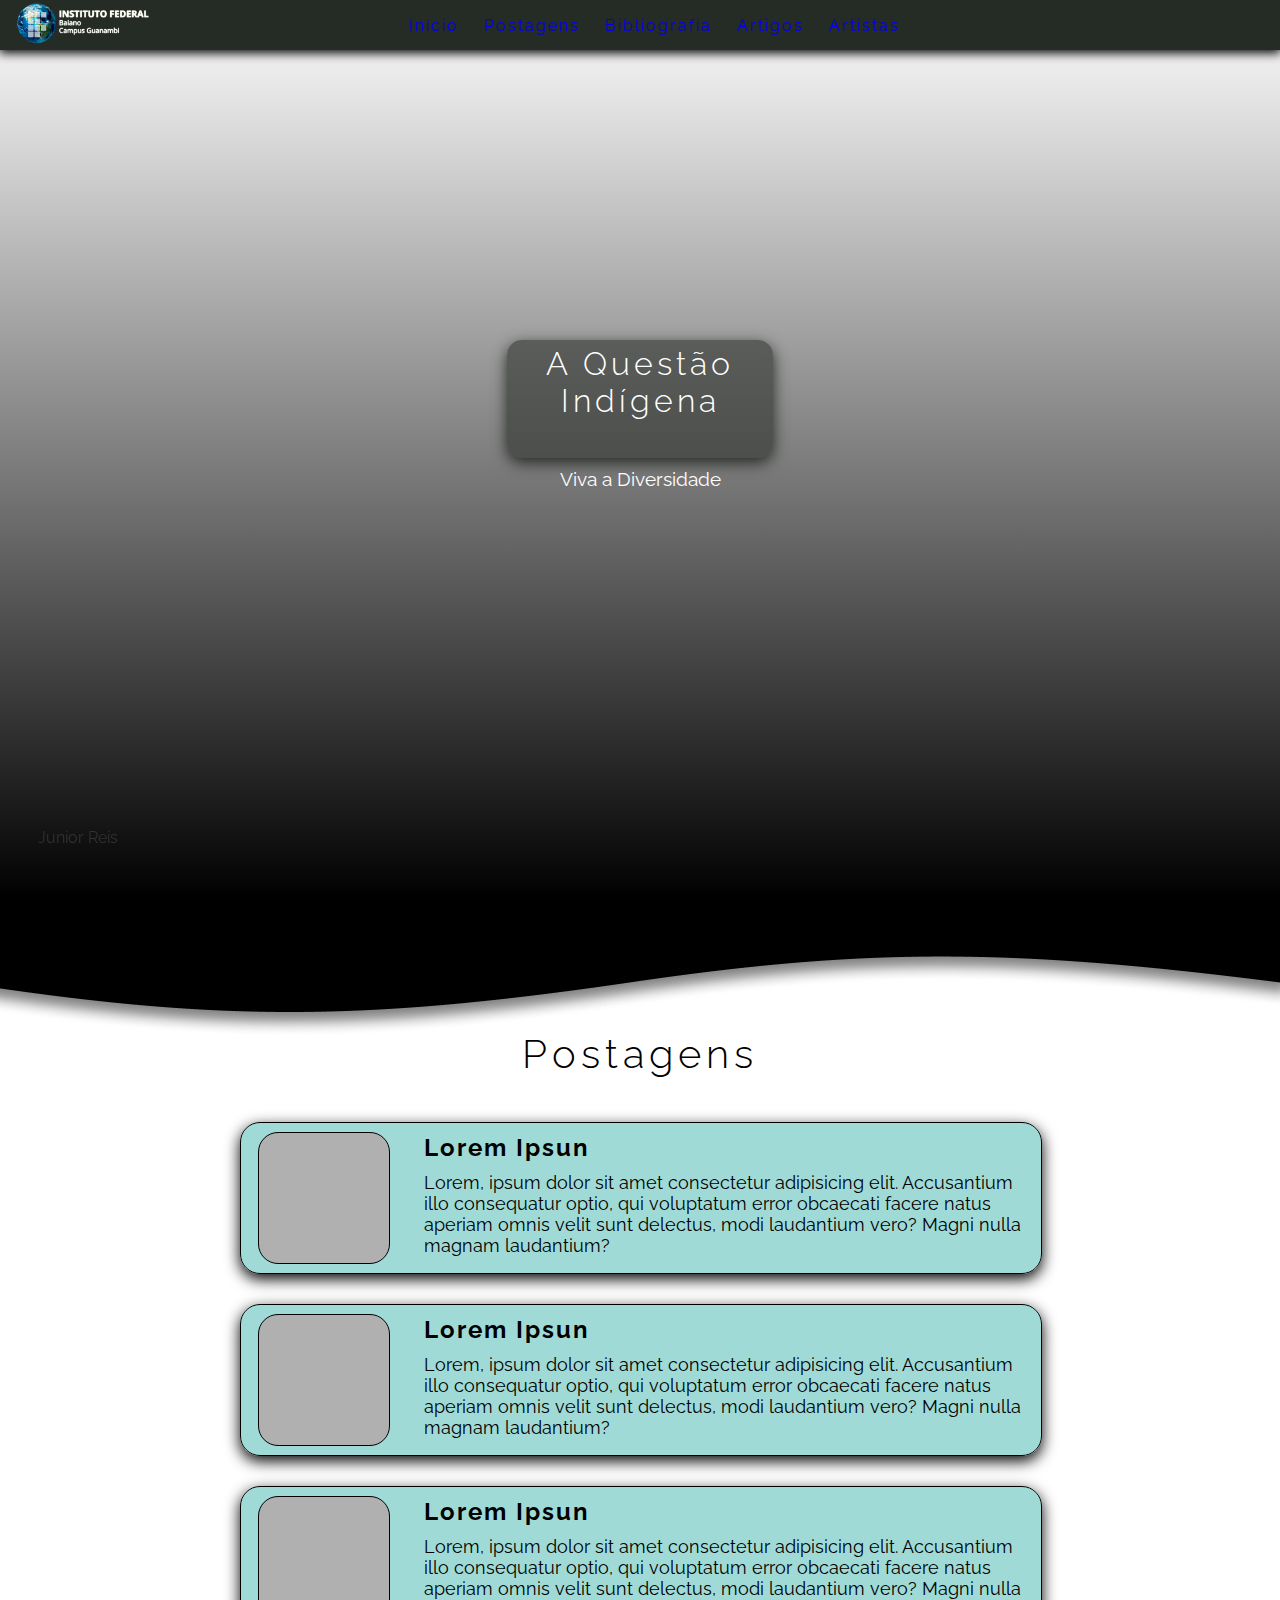
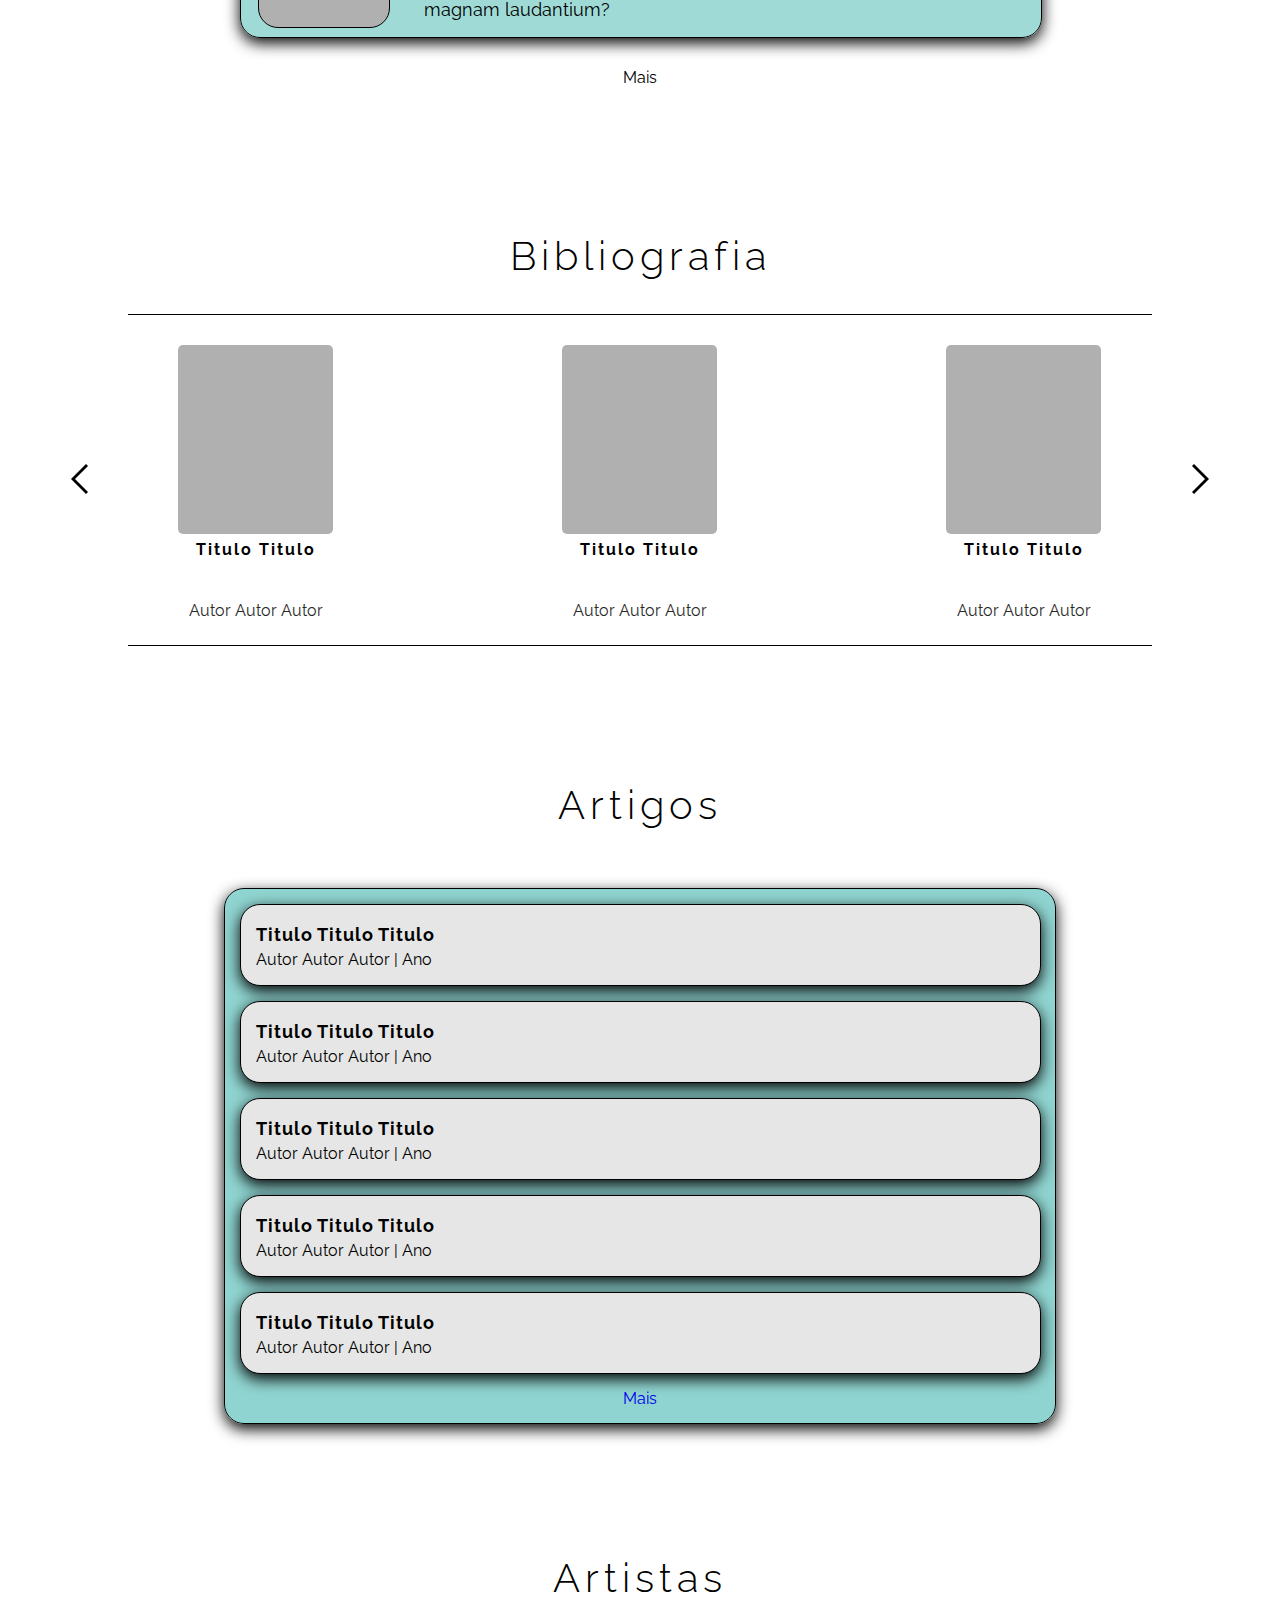
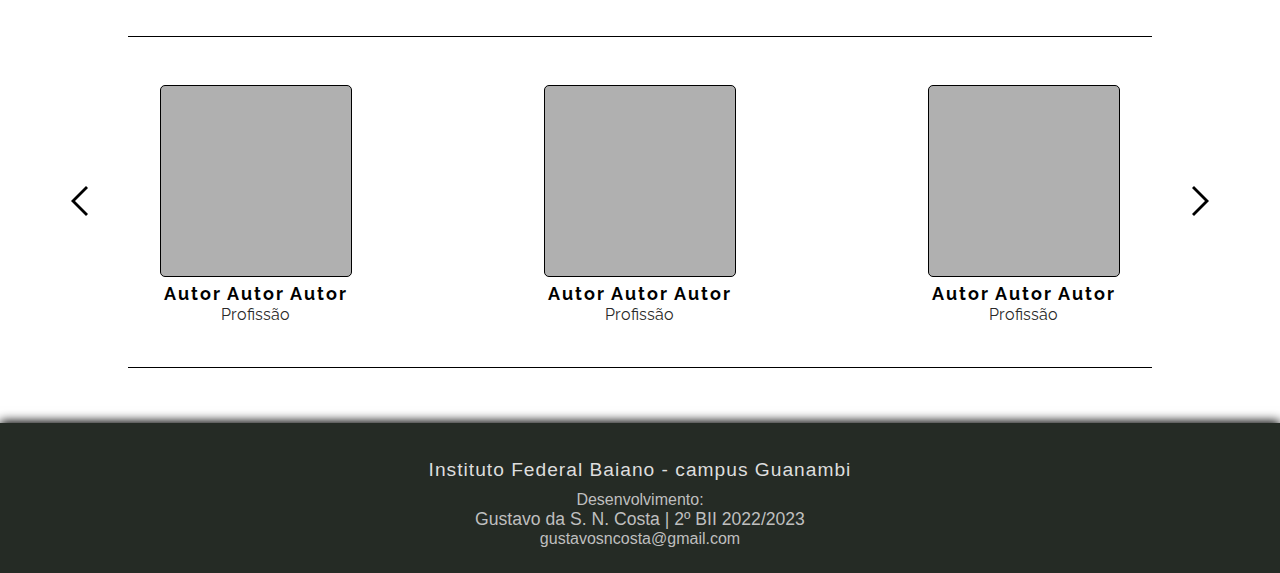
<file: index.html>
<!DOCTYPE html>
<html lang="pt-br">
<head>
    <meta charset="UTF-8">
    <meta http-equiv="X-UA-Compatible" content="IE=edge">
    <meta name="viewport" content="width=device-width, initial-scale=1.0">
    <meta name="author" content="Gustavo da S. N. Costa">

    <title>A Questão Indígena | IF Baiano</title>

    <link rel="stylesheet" href="css/style.css">
    <link rel="shortcut icon" href="favicon.ico" type="image/x-icon">
    <link rel="preconnect" href="https://fonts.googleapis.com">
    <link rel="preconnect" href="https://fonts.gstatic.com" crossorigin>
    <link href="https://fonts.googleapis.com/css2?family=Raleway:wght@300;400;500&display=swap" rel="stylesheet">
</head>
<body>
    <header class="font">
        <div class="img-logo">
            <img src="img/marca-if-baiano-campus-guanambi-horizontal-geografia-250px.png" alt="">
        </div>
        <nav>
            <ul>
                <li><a href="#inicio">Início</a></li>
                <li><a href="#postagens">Postagens</a></li>
                <li><a href="#bibliografia">Bibliografia</a></li>
                <li><a href="#artigos">Artigos</a></li>
                <li><a href="#artistas">Artistas</a></li>
            </ul>
        </nav>
    </header>
    <main>
        <section id="inicio">
            <div id="bg" class="font">
                <div class="titulo">
                    <h1>A Questão Indígena</h1>
                    <p>Viva a Diversidade</p>
                </div>
                <p id="autor">Junior Reis</p>
            </div>
        </section>
        <section id="postagens" class="font">
            <h2>Postagens</h2>

            <div class="box">
                <div class="post">
                    <div class="img-post"></div>
                    <div class="nome-resumo">
                        <h3>Lorem Ipsun</h3>
                        <p>Lorem, ipsum dolor sit amet consectetur adipisicing elit. Accusantium illo consequatur optio, qui voluptatum error obcaecati facere natus aperiam omnis velit sunt delectus, modi laudantium vero? Magni nulla magnam laudantium?</p>
                    </div>
                </div>

                <div class="post">
                    <div class="img-post"></div>
                    <div class="nome-resumo">
                        <h3>Lorem Ipsun</h3>
                        <p>Lorem, ipsum dolor sit amet consectetur adipisicing elit. Accusantium illo consequatur optio, qui voluptatum error obcaecati facere natus aperiam omnis velit sunt delectus, modi laudantium vero? Magni nulla magnam laudantium?</p>
                    </div>
                </div>

                <div class="post">
                    <div class="img-post"></div>
                    <div class="nome-resumo">
                        <h3>Lorem Ipsun</h3>
                        <p>Lorem, ipsum dolor sit amet consectetur adipisicing elit. Accusantium illo consequatur optio, qui voluptatum error obcaecati facere natus aperiam omnis velit sunt delectus, modi laudantium vero? Magni nulla magnam laudantium?</p>
                    </div>
                </div>

                <a href="#">Mais</a>
            </div>
        </section>
        <section id="bibliografia" class="font">
            <h2>Bibliografia</h2>

            <div class="line"></div>

            <div class="scroll">

                <button id="b1" onclick="scrollll()">
                    <img src="img/left.png" alt="">
                </button>

                <div class="box-book">
                    <div class="img-book"></div>
                    <h3>Titulo Titulo</h3>
                    <p>Autor Autor Autor</p>
                </div>

                <div class="box-book">
                    <div class="img-book"></div>
                    <h3>Titulo Titulo</h3>
                    <p>Autor Autor Autor</p>
                </div>

                <div class="box-book">
                    <div class="img-book"></div>
                    <h3>Titulo Titulo</h3>
                    <p>Autor Autor Autor</p>
                </div>

                <div class="box-book">
                    <div class="img-book"></div>
                    <h3>Titulo Titulo</h3>
                    <p>Autor Autor Autor</p>
                </div>

                <div class="box-book">
                    <div class="img-book"></div>
                    <h3>Titulo Titulo</h3>
                    <p>Autor Autor Autor</p>
                </div>

                <div class="box-book">
                    <div class="img-book"></div>
                    <h3>Titulo Titulo</h3>
                    <p>Autor Autor Autor</p>
                </div>

                <div class="box-book">
                    <div class="img-book"></div>
                    <h3>Titulo Titulo</h3>
                    <p>Autor Autor Autor</p>
                </div>

                <button id="b2" onclick="scrollrr()">
                    <img src="img/right.png" alt="">
                </button>
            </div>

            <div class="line"></div>

            <script>
                function scrollrr(){
                    var left=document.querySelector(".scroll")
                    left.scrollBy(405, 0)
                }
                function scrollll(){
                    var left=document.querySelector(".scroll")
                    left.scrollBy(-405, 0)
                }
            </script>
        </section>
        <section id="artigos" class="font">
            <h2>Artigos</h2>
            <div class="box-2">
                <div class="artigo">
                        <h3>Titulo Titulo Titulo</h2>
                        <p>Autor Autor Autor | Ano</p>
                </div>
                <div class="artigo">
                    <h3>Titulo Titulo Titulo</h2>
                    <p>Autor Autor Autor | Ano</p>
                </div>
                <div class="artigo">
                    <h3>Titulo Titulo Titulo</h2>
                    <p>Autor Autor Autor | Ano</p>
                </div>
                <div class="artigo">
                    <h3>Titulo Titulo Titulo</h2>
                    <p>Autor Autor Autor | Ano</p>
                </div>
                <div class="artigo">
                    <h3>Titulo Titulo Titulo</h2>
                    <p>Autor Autor Autor | Ano</p>
                </div>

                <a href="#">Mais</a>
            </div>
        </section>
        <section id="artistas" class="font">
            <h2>Artistas</h2>

            <div class="line"></div>

            <div class="scroll-2">
                <button id="b3" onclick="scrolll()">
                    <img src="img/left.png" alt="">
                </button>

                <div class="box-artista">
                    <div class="img-artista"></div>
                    <h3>Autor Autor Autor</h3>
                    <p>Profissão</p>
                </div>
                <div class="box-artista">
                    <div class="img-artista"></div>
                    <h3>Autor Autor Autor</h3>
                    <p>Profissão</p>
                </div>
                <div class="box-artista">
                    <div class="img-artista"></div>
                    <h3>Autor Autor Autor</h3>
                    <p>Profissão</p>
                </div>
                <div class="box-artista">
                    <div class="img-artista"></div>
                    <h3>Autor Autor Autor</h3>
                    <p>Profissão</p>
                </div>
                <div class="box-artista">
                    <div class="img-artista"></div>
                    <h3>Autor Autor Autor</h3>
                    <p>Profissão</p>
                </div>
                <div class="box-artista">
                    <div class="img-artista"></div>
                    <h3>Autor Autor Autor</h3>
                    <p>Profissão</p>
                </div>
                <div class="box-artista">
                    <div class="img-artista"></div>
                    <h3>Autor Autor Autor</h3>
                    <p>Profissão</p>
                </div>
                <div class="box-artista">
                    <div class="img-artista"></div>
                    <h3>Autor Autor Autor</h3>
                    <p>Profissão</p>
                </div>

                <button id="b4" onclick="scrollr()">
                    <img src="img/right.png" alt="">
                </button>
            </div>

            <script>
                function scrollr(){
                    var left=document.querySelector(".scroll-2")
                    left.scrollBy(405, 0)
                }
                function scrolll(){
                    var left=document.querySelector(".scroll-2")
                    left.scrollBy(-405, 0)
                }
            </script>

            <div class="line"></div>
        </section>
    </main>
    <footer>
        <h2>Instituto Federal Baiano - campus Guanambi</h2>
        <p>Desenvolvimento:</p>
        <p id="creator">Gustavo da S. N. Costa | 2º BII 2022/2023</p>
        <p>gustavosncosta@gmail.com</p>
    </footer>
</body>
</html>
</file>
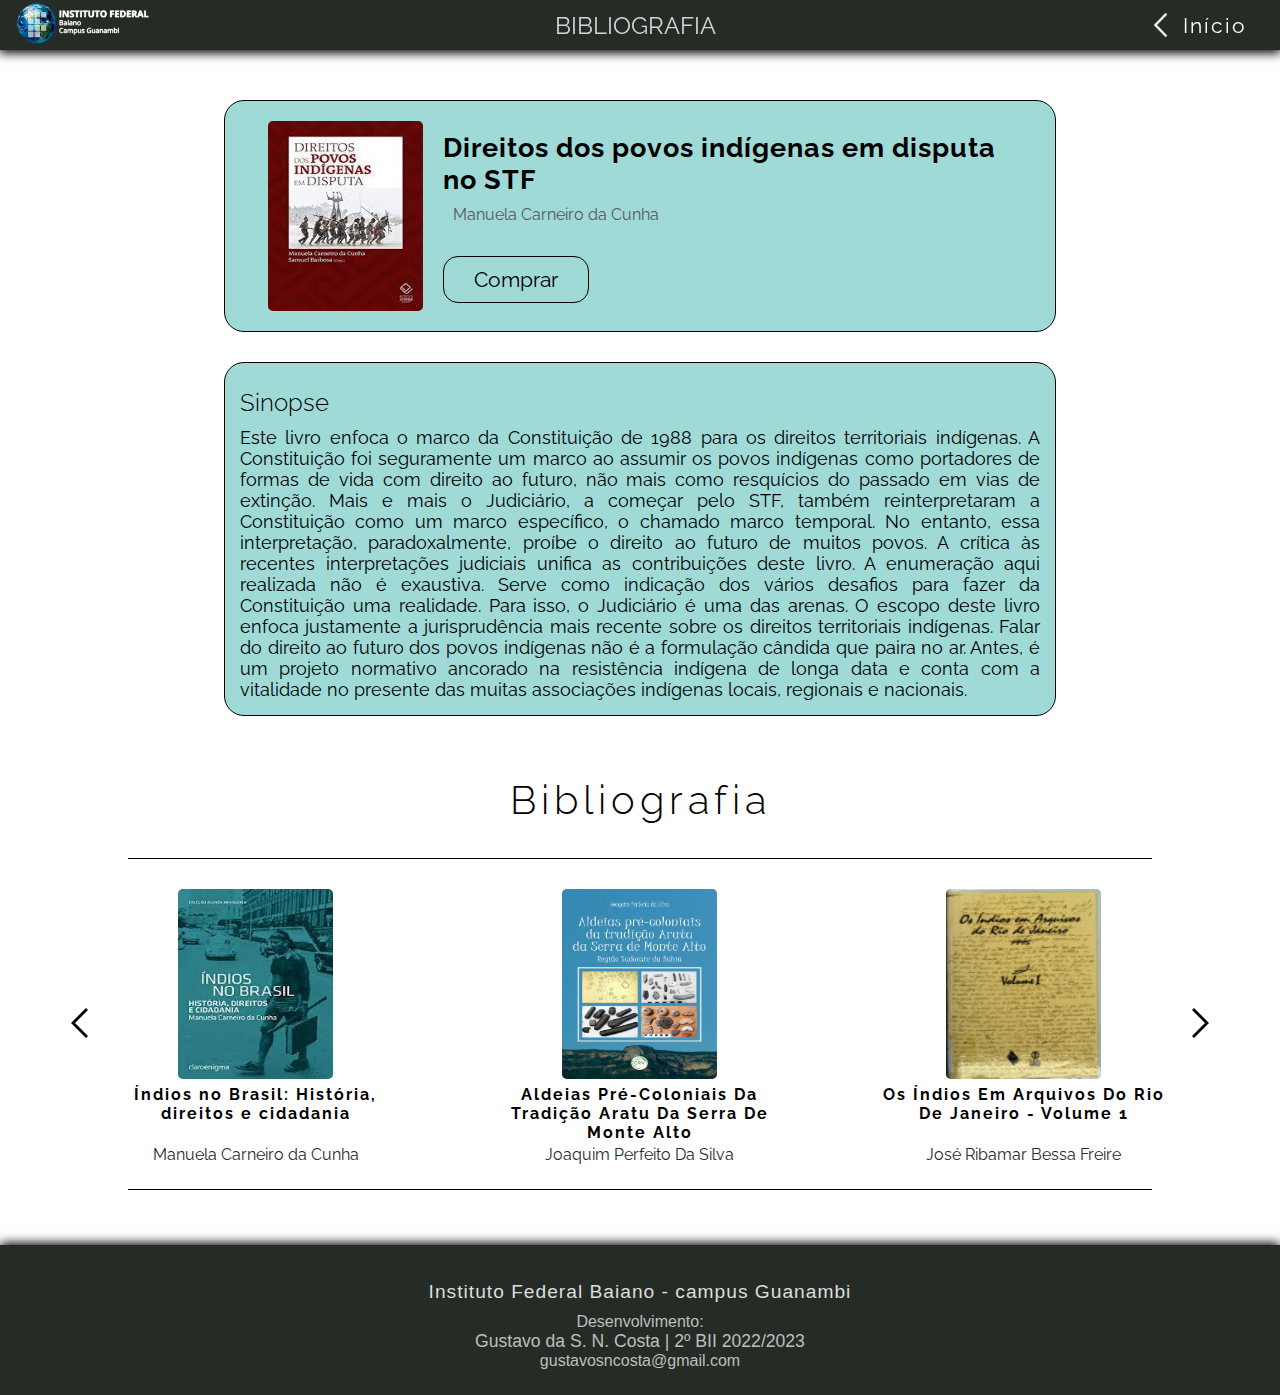
<file: bibliografia/b1.html>
<!DOCTYPE html>
<html lang="pt-br">
<head>
    <meta charset="UTF-8">
    <meta http-equiv="X-UA-Compatible" content="IE=edge">
    <meta name="viewport" content="width=device-width, initial-scale=1.0">
    
    <title>Direitos dos povos indígenas em disputa no STF</title>

    <link rel="stylesheet" href="style-b.css">
    <link rel="preconnect" href="https://fonts.googleapis.com">
    <link rel="preconnect" href="https://fonts.gstatic.com" crossorigin>
    <link href="https://fonts.googleapis.com/css2?family=Raleway:wght@300;400;500&display=swap" rel="stylesheet">
</head>
<body>
    <header class="font">
        <div class="img-logo">
            <img src="../img/marca-if-baiano-campus-guanambi-horizontal-geografia-250px.png" alt="">
        </div>
        <p class="b">BIBLIOGRAFIA</p>
        <a class="nav" href="../index.html">
            <img src="../img/back.png" alt="">
            <p>Início</p>
        </a>
    </header>
    <main class="font">
        <section class="box-book2">
            <div class="book">
                <img src="../img/bibliografia/direitos-dos-povos-indigenas-em-disputa-no-STF.jpeg" alt="Direitos dos povos indígenas em disputa no STF Manuela Carneiro da Cunha">
            </div>
            <div class="titulo-autor">
                <div class="ta">
                    <h1>Direitos dos povos indígenas em disputa no STF</h1>
                    <p>Manuela Carneiro da Cunha</p>
                </div>

                <a href="https://www.amazon.com.br/Direitos-dos-povos-indígenas-disputa/dp/8539307154/ref=tmm_pap_swatch_0?_encoding=UTF8&qid=&sr=" target="_blank" class="buy-button">Comprar</a>
            </div>
        </section>
        <section class="resumo">
            <h2>Sinopse</h2>
            <p>Este livro enfoca o marco da Constituição de 1988 para os direitos territoriais indígenas. A Constituição foi seguramente um marco ao assumir os povos indígenas como portadores de formas de vida com direito ao futuro, não mais como resquícios do passado em vias de extinção. Mais e mais o Judiciário, a começar pelo STF, também reinterpretaram a Constituição como um marco específico, o chamado marco temporal. No entanto, essa interpretação, paradoxalmente, proíbe o direito ao futuro de muitos povos. A crítica às recentes interpretações judiciais unifica as contribuições deste livro. A enumeração aqui realizada não é exaustiva. Serve como indicação dos vários desafios para fazer da Constituição uma realidade. Para isso, o Judiciário é uma das arenas. O escopo deste livro enfoca justamente a jurisprudência mais recente sobre os direitos territoriais indígenas. Falar do direito ao futuro dos povos indígenas não é a formulação cândida que paira no ar. Antes, é um projeto normativo ancorado na resistência indígena de longa data e conta com a vitalidade no presente das muitas associações indígenas locais, regionais e nacionais.</p>
        </section>

        <section id="bibliografia" class="font">
            <h2>Bibliografia</h2>

            <div class="line"></div>

            <div class="scroll">

                <button id="b1" onclick="scrollll()">
                    <img src="../img/left.png" alt="">
                </button>

                <div class="box-book">
                    <div class="img-book">
                        <a href="b2.html">
                            <img src="../img/bibliografia/indio-no-brasil-historia-direitos-e-cidadania.jpeg" alt="Índios no Brasil: História, direitos e cidadania">
                        </a>
                    </div>
                    <h3>Índios no Brasil: História, direitos e cidadania</h3>
                    <p>Manuela Carneiro da Cunha</p>
                </div>

                <div class="box-book">
                    <div class="img-book">
                        <a href="b3.html">
                            <img src="../img/bibliografia/ALDEIAS-PRÉ-COLONIAIS-DA-TRADIÇÃO-ARATU-DA-SERRA-DE-MONTE-ALTO-REGIÃO-SUDOESTE-DA-BAHIA.jpg" alt="Aldeias Pré-Coloniais Da Tradição Aratu Da Serra De Monte Alto – Região Sudoeste Da Bahia">
                        </a>
                    </div>
                    <h3>Aldeias Pré-Coloniais Da Tradição Aratu Da Serra De Monte Alto</h3>
                    <p>Joaquim Perfeito Da Silva</p>
                </div>

                <div class="box-book">
                    <div class="img-book">
                        <a href="b4.html">
                            <img src="../img/bibliografia/Os-índios-em-arquivos-do-Rio-de-Janeiro-volume-1.jpeg" alt="Os Índios Em Arquivos Do Rio De Janeiro - Volume 1">
                        </a>
                    </div>
                    <h3>Os Índios Em Arquivos Do Rio De Janeiro - Volume 1</h3>
                    <p>José Ribamar Bessa Freire</p>
                </div>

                <div class="box-book">
                    <div class="img-book">
                        <a href="b5.html">
                            <img src="../img/bibliografia/aldeamentos-indígenas-do-rio-de-Janeiro.jpeg" alt="Aldeamentos Indígenas do Rio de Janeiro">
                        </a>
                    </div>
                    <h3>Aldeamentos Indígenas do Rio de Janeiro</h3>
                    <p>José Ribamar Bessa Freire</p>
                </div>

                <button id="b2" onclick="scrollrr()">
                    <img src="../img/right.png" alt="">
                </button>
            </div>

            <div class="line"></div>

            <script>
                function scrollrr(){
                    var left=document.querySelector(".scroll")
                    left.scrollBy(405, 0)
                }
                function scrollll(){
                    var left=document.querySelector(".scroll")
                    left.scrollBy(-405, 0)
                }
            </script>
        </section>
    </main>
    <footer>
        <h2>Instituto Federal Baiano - campus Guanambi</h2>
        <p>Desenvolvimento:</p>
        <p id="creator">Gustavo da S. N. Costa | 2º BII 2022/2023</p>
        <p>gustavosncosta@gmail.com</p>
    </footer>
</body>
</html>
</file>
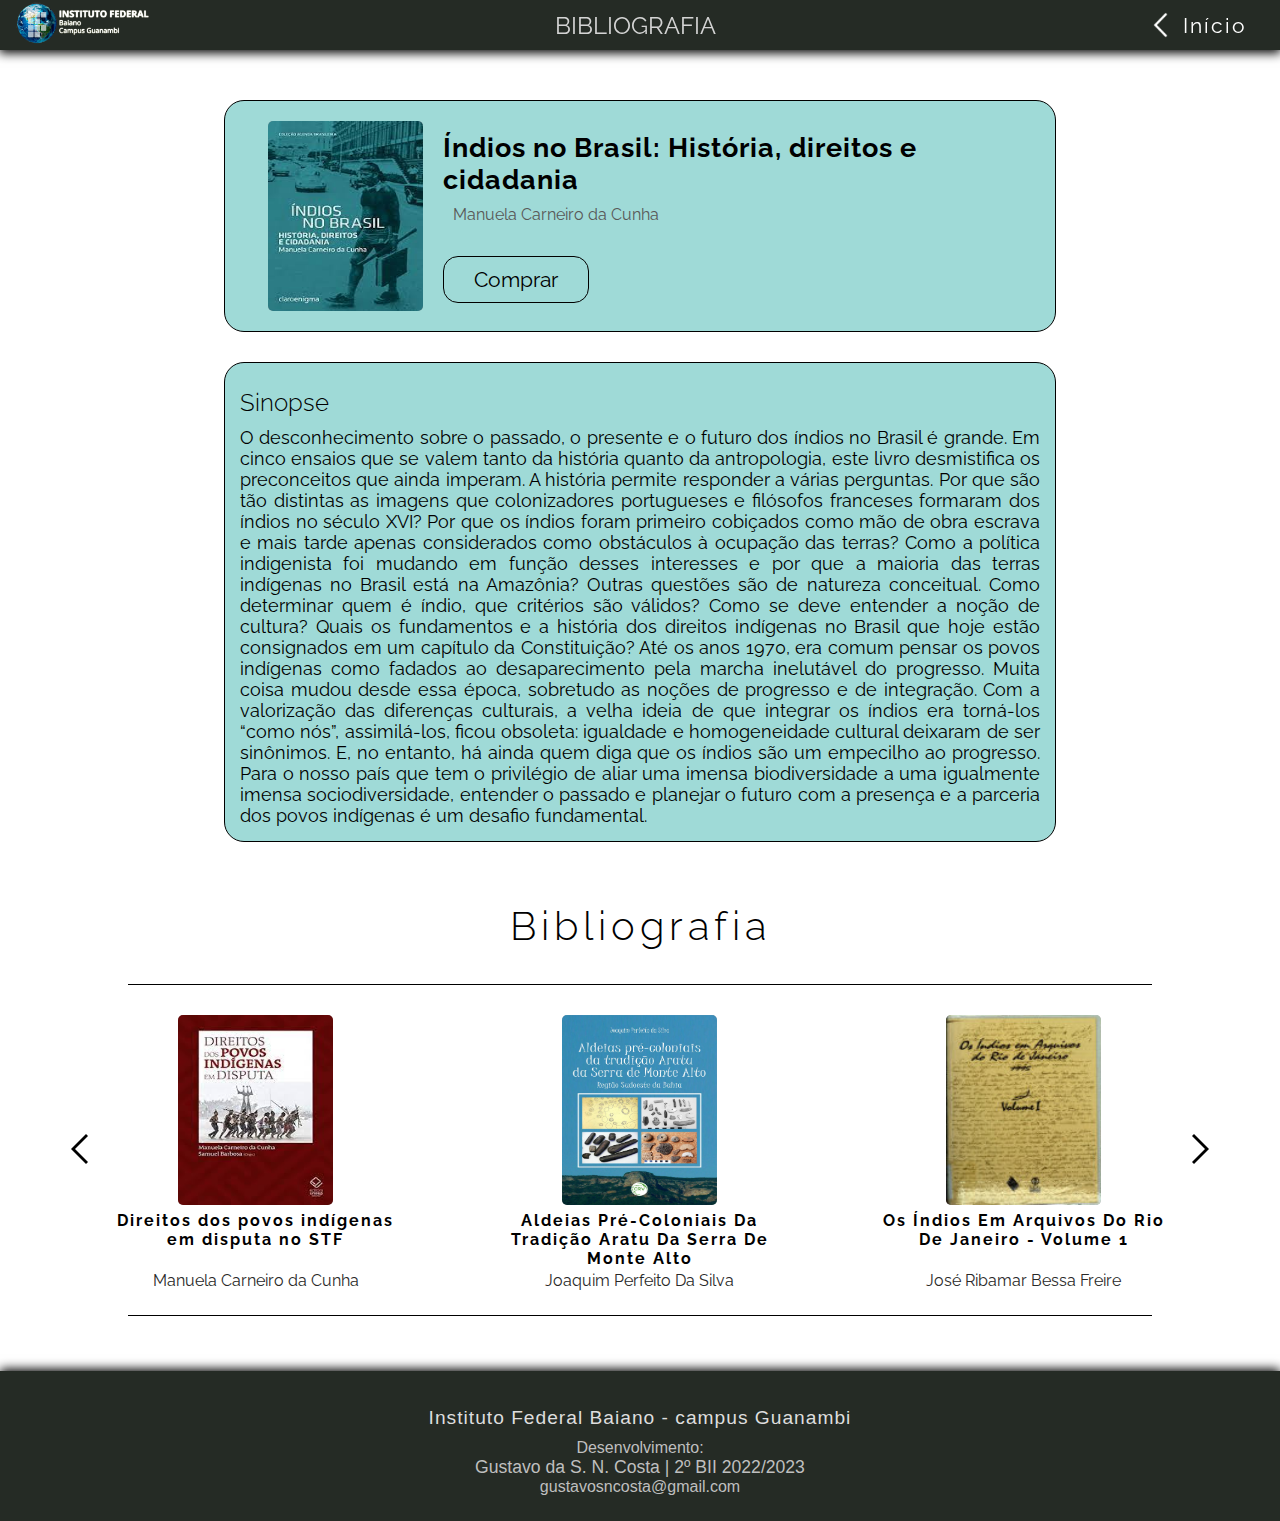
<file: bibliografia/b2.html>
<!DOCTYPE html>
<html lang="pt-br">
<head>
    <meta charset="UTF-8">
    <meta http-equiv="X-UA-Compatible" content="IE=edge">
    <meta name="viewport" content="width=device-width, initial-scale=1.0">
    
    <title>Índios no Brasil: História, direitos e cidadania</title>

    <link rel="stylesheet" href="style-b.css">
    <link rel="preconnect" href="https://fonts.googleapis.com">
    <link rel="preconnect" href="https://fonts.gstatic.com" crossorigin>
    <link href="https://fonts.googleapis.com/css2?family=Raleway:wght@300;400;500&display=swap" rel="stylesheet">
</head>
<body>
    <header class="font">
        <div class="img-logo">
            <img src="../img/marca-if-baiano-campus-guanambi-horizontal-geografia-250px.png" alt="">
        </div>
        <p class="b">BIBLIOGRAFIA</p>
        <a class="nav" href="../index.html">
            <img src="../img/back.png" alt="">
            <p>Início</p>
        </a>
    </header>
    <main class="font">
        <section class="box-book2">
            <div class="book">
                <img src="../img/bibliografia/indio-no-brasil-historia-direitos-e-cidadania.jpeg" alt="Índios no Brasil: História, direitos e cidadania">
            </div>
            <div class="titulo-autor">
                <div class="ta">
                    <h1>Índios no Brasil: História, direitos e cidadania</h1>
                    <p>Manuela Carneiro da Cunha</p>
                </div>

                <a href="https://www.amazon.com.br/Índios-Brasil-Manuela-Carneiro-Cunha/dp/8581660223/ref=asc_df_8581660223/?tag=googleshopp00-20&linkCode=df0&hvadid=379749284566&hvpos=&hvnetw=g&hvrand=2786146736725880919&hvpone=&hvptwo=&hvqmt=&hvdev=c&hvdvcmdl=&hvlocint=&hvlocphy=1001522&hvtargid=pla-616483429872&psc=1" target="_blank" class="buy-button">Comprar</a>
            </div>
        </section>
        <section class="resumo">
            <h2>Sinopse</h2>
            <p>O desconhecimento sobre o passado, o presente e o futuro dos índios no Brasil é grande. Em cinco ensaios que se valem tanto da história quanto da antropologia, este livro desmistifica os preconceitos que ainda imperam. A história permite responder a várias perguntas. Por que são tão distintas as imagens que colonizadores portugueses e filósofos franceses formaram dos índios no século XVI? Por que os índios foram primeiro cobiçados como mão de obra escrava e mais tarde apenas considerados como obstáculos à ocupação das terras? Como a política indigenista foi mudando em função desses interesses e por que a maioria das terras indígenas no Brasil está na Amazônia? Outras questões são de natureza conceitual. Como determinar quem é índio, que critérios são válidos? Como se deve entender a noção de cultura? Quais os fundamentos e a história dos direitos indígenas no Brasil que hoje estão consignados em um capítulo da Constituição? Até os anos 1970, era comum pensar os povos indígenas como fadados ao desaparecimento pela marcha inelutável do progresso. Muita coisa mudou desde essa época, sobretudo as noções de progresso e de integração. Com a valorização das diferenças culturais, a velha ideia de que integrar os índios era torná-los “como nós”, assimilá-los, ficou obsoleta: igualdade e homogeneidade cultural deixaram de ser sinônimos. E, no entanto, há ainda quem diga que os índios são um empecilho ao progresso. Para o nosso país que tem o privilégio de aliar uma imensa biodiversidade a uma igualmente imensa sociodiversidade, entender o passado e planejar o futuro com a presença e a parceria dos povos indígenas é um desafio fundamental.</p>
        </section>

        <section id="bibliografia" class="font">
            <h2>Bibliografia</h2>

            <div class="line"></div>

            <div class="scroll">

                <button id="b1" onclick="scrollll()">
                    <img src="../img/left.png" alt="">
                </button>

                <div class="box-book">
                    <div class="img-book">
                        <a href="b1.html">
                            <img src="../img/bibliografia/direitos-dos-povos-indigenas-em-disputa-no-STF.jpeg" alt="Direitos dos povos indígenas em disputa no STF Manuela Carneiro da Cunha">
                        </a>
                    </div>
                    <h3>Direitos dos povos indígenas em disputa no STF</h3>
                    <p>Manuela Carneiro da Cunha</p>
                </div>

                <div class="box-book">
                    <div class="img-book">
                        <a href="b3.html">
                            <img src="../img/bibliografia/ALDEIAS-PRÉ-COLONIAIS-DA-TRADIÇÃO-ARATU-DA-SERRA-DE-MONTE-ALTO-REGIÃO-SUDOESTE-DA-BAHIA.jpg" alt="Aldeias Pré-Coloniais Da Tradição Aratu Da Serra De Monte Alto – Região Sudoeste Da Bahia">
                        </a>
                    </div>
                    <h3>Aldeias Pré-Coloniais Da Tradição Aratu Da Serra De Monte Alto</h3>
                    <p>Joaquim Perfeito Da Silva</p>
                </div>

                <div class="box-book">
                    <div class="img-book">
                        <a href="b4.html">
                            <img src="../img/bibliografia/Os-índios-em-arquivos-do-Rio-de-Janeiro-volume-1.jpeg" alt="Os Índios Em Arquivos Do Rio De Janeiro - Volume 1">
                        </a>
                    </div>
                    <h3>Os Índios Em Arquivos Do Rio De Janeiro - Volume 1</h3>
                    <p>José Ribamar Bessa Freire</p>
                </div>

                <div class="box-book">
                    <div class="img-book">
                        <a href="b5.html">
                            <img src="../img/bibliografia/aldeamentos-indígenas-do-rio-de-Janeiro.jpeg" alt="Aldeamentos Indígenas do Rio de Janeiro">
                        </a>
                    </div>
                    <h3>Aldeamentos Indígenas do Rio de Janeiro</h3>
                    <p>José Ribamar Bessa Freire</p>
                </div>

                <button id="b2" onclick="scrollrr()">
                    <img src="../img/right.png" alt="">
                </button>
            </div>

            <div class="line"></div>

            <script>
                function scrollrr(){
                    var left=document.querySelector(".scroll")
                    left.scrollBy(405, 0)
                }
                function scrollll(){
                    var left=document.querySelector(".scroll")
                    left.scrollBy(-405, 0)
                }
            </script>
        </section>
    </main>
    <footer>
        <h2>Instituto Federal Baiano - campus Guanambi</h2>
        <p>Desenvolvimento:</p>
        <p id="creator">Gustavo da S. N. Costa | 2º BII 2022/2023</p>
        <p>gustavosncosta@gmail.com</p>
    </footer>
</body>
</html>
</file>
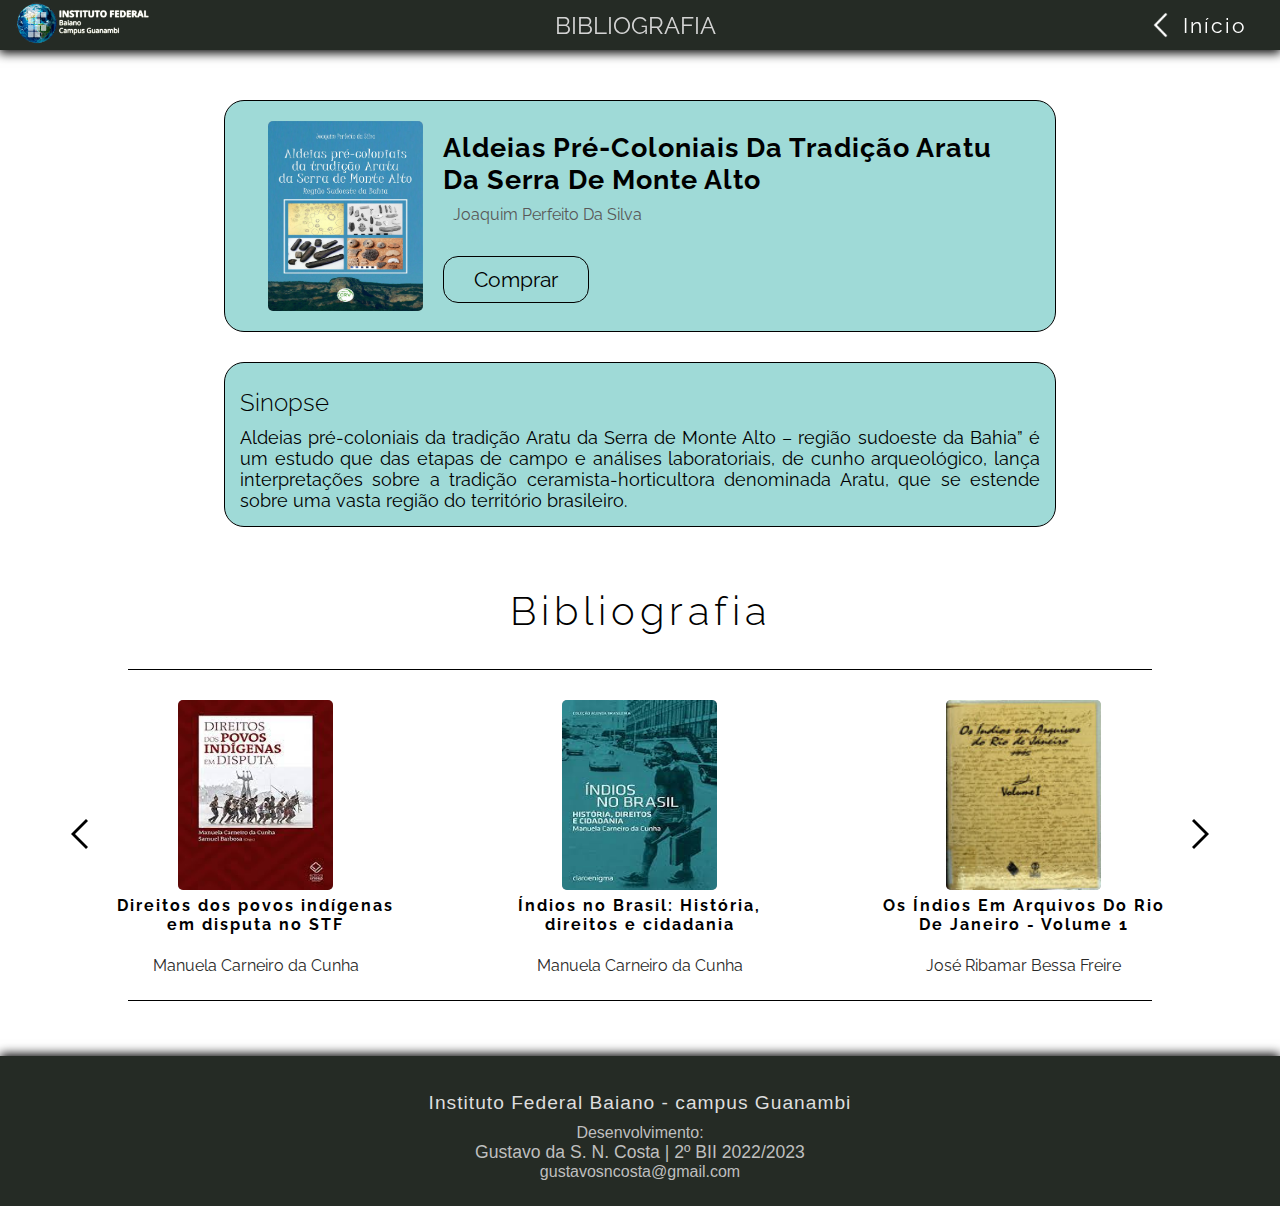
<file: bibliografia/b3.html>
<!DOCTYPE html>
<html lang="pt-br">
<head>
    <meta charset="UTF-8">
    <meta http-equiv="X-UA-Compatible" content="IE=edge">
    <meta name="viewport" content="width=device-width, initial-scale=1.0">
    
    <title>Aldeias Pré-Coloniais Da Tradição Aratu Da Serra De Monte Alto</title>

    <link rel="stylesheet" href="style-b.css">
    <link rel="preconnect" href="https://fonts.googleapis.com">
    <link rel="preconnect" href="https://fonts.gstatic.com" crossorigin>
    <link href="https://fonts.googleapis.com/css2?family=Raleway:wght@300;400;500&display=swap" rel="stylesheet">
</head>
<body>
    <header class="font">
        <div class="img-logo">
            <img src="../img/marca-if-baiano-campus-guanambi-horizontal-geografia-250px.png" alt="">
        </div>
        <p class="b">BIBLIOGRAFIA</p>
        <a class="nav" href="../index.html">
            <img src="../img/back.png" alt="">
            <p>Início</p>
        </a>
    </header>
    <main class="font">
        <section class="box-book2">
            <div class="book">
                <img src="../img/bibliografia/ALDEIAS-PRÉ-COLONIAIS-DA-TRADIÇÃO-ARATU-DA-SERRA-DE-MONTE-ALTO-REGIÃO-SUDOESTE-DA-BAHIA.jpg" alt="Aldeias Pré-Coloniais Da Tradição Aratu Da Serra De Monte Alto – Região Sudoeste Da Bahia">
            </div>
            <div class="titulo-autor">
                <div class="ta">
                    <h1>Aldeias Pré-Coloniais Da Tradição Aratu Da Serra De Monte Alto</h1>
                    <p>Joaquim Perfeito Da Silva</p>
                </div>

                <a href="https://www.editoracrv.com.br/produtos/detalhes/35079-aldeias-pre-coloniais-da-tradicao-aratu-da-serra-de-monte-alto-regiao-sudoeste-da-bahia" target="_blank" class="buy-button">Comprar</a>
            </div>
        </section>
        <section class="resumo">
            <h2>Sinopse</h2>
            <p>Aldeias pré-coloniais da tradição Aratu da Serra de Monte Alto – região sudoeste da Bahia” é um estudo que das etapas de campo e análises laboratoriais, de cunho arqueológico, lança interpretações sobre a tradição ceramista-horticultora denominada Aratu, que se estende sobre uma vasta região do território brasileiro.</p>
        </section>

        <section id="bibliografia" class="font">
            <h2>Bibliografia</h2>

            <div class="line"></div>

            <div class="scroll">

                <button id="b1" onclick="scrollll()">
                    <img src="../img/left.png" alt="">
                </button>

                <div class="box-book">
                    <div class="img-book">
                        <a href="b1.html">
                            <img src="../img/bibliografia/direitos-dos-povos-indigenas-em-disputa-no-STF.jpeg" alt="Direitos dos povos indígenas em disputa no STF Manuela Carneiro da Cunha">
                        </a>
                    </div>
                    <h3>Direitos dos povos indígenas em disputa no STF</h3>
                    <p>Manuela Carneiro da Cunha</p>
                </div>

                <div class="box-book">
                    <div class="img-book">
                        <a href="b2.html">
                            <img src="../img/bibliografia/indio-no-brasil-historia-direitos-e-cidadania.jpeg" alt="Índios no Brasil: História, direitos e cidadania">
                        </a>
                    </div>
                    <h3>Índios no Brasil: História, direitos e cidadania</h3>
                    <p>Manuela Carneiro da Cunha</p>
                </div>

                <div class="box-book">
                    <div class="img-book">
                        <a href="b4.html">
                            <img src="../img/bibliografia/Os-índios-em-arquivos-do-Rio-de-Janeiro-volume-1.jpeg" alt="Os Índios Em Arquivos Do Rio De Janeiro - Volume 1">
                        </a>
                    </div>
                    <h3>Os Índios Em Arquivos Do Rio De Janeiro - Volume 1</h3>
                    <p>José Ribamar Bessa Freire</p>
                </div>

                <div class="box-book">
                    <div class="img-book">
                        <a href="b5.html">
                            <img src="../img/bibliografia/aldeamentos-indígenas-do-rio-de-Janeiro.jpeg" alt="Aldeamentos Indígenas do Rio de Janeiro">
                        </a>
                    </div>
                    <h3>Aldeamentos Indígenas do Rio de Janeiro</h3>
                    <p>José Ribamar Bessa Freire</p>
                </div>

                <button id="b2" onclick="scrollrr()">
                    <img src="../img/right.png" alt="">
                </button>
            </div>

            <div class="line"></div>

            <script>
                function scrollrr(){
                    var left=document.querySelector(".scroll")
                    left.scrollBy(405, 0)
                }
                function scrollll(){
                    var left=document.querySelector(".scroll")
                    left.scrollBy(-405, 0)
                }
            </script>
        </section>
    </main>
    <footer>
        <h2>Instituto Federal Baiano - campus Guanambi</h2>
        <p>Desenvolvimento:</p>
        <p id="creator">Gustavo da S. N. Costa | 2º BII 2022/2023</p>
        <p>gustavosncosta@gmail.com</p>
    </footer>
</body>
</html>
</file>
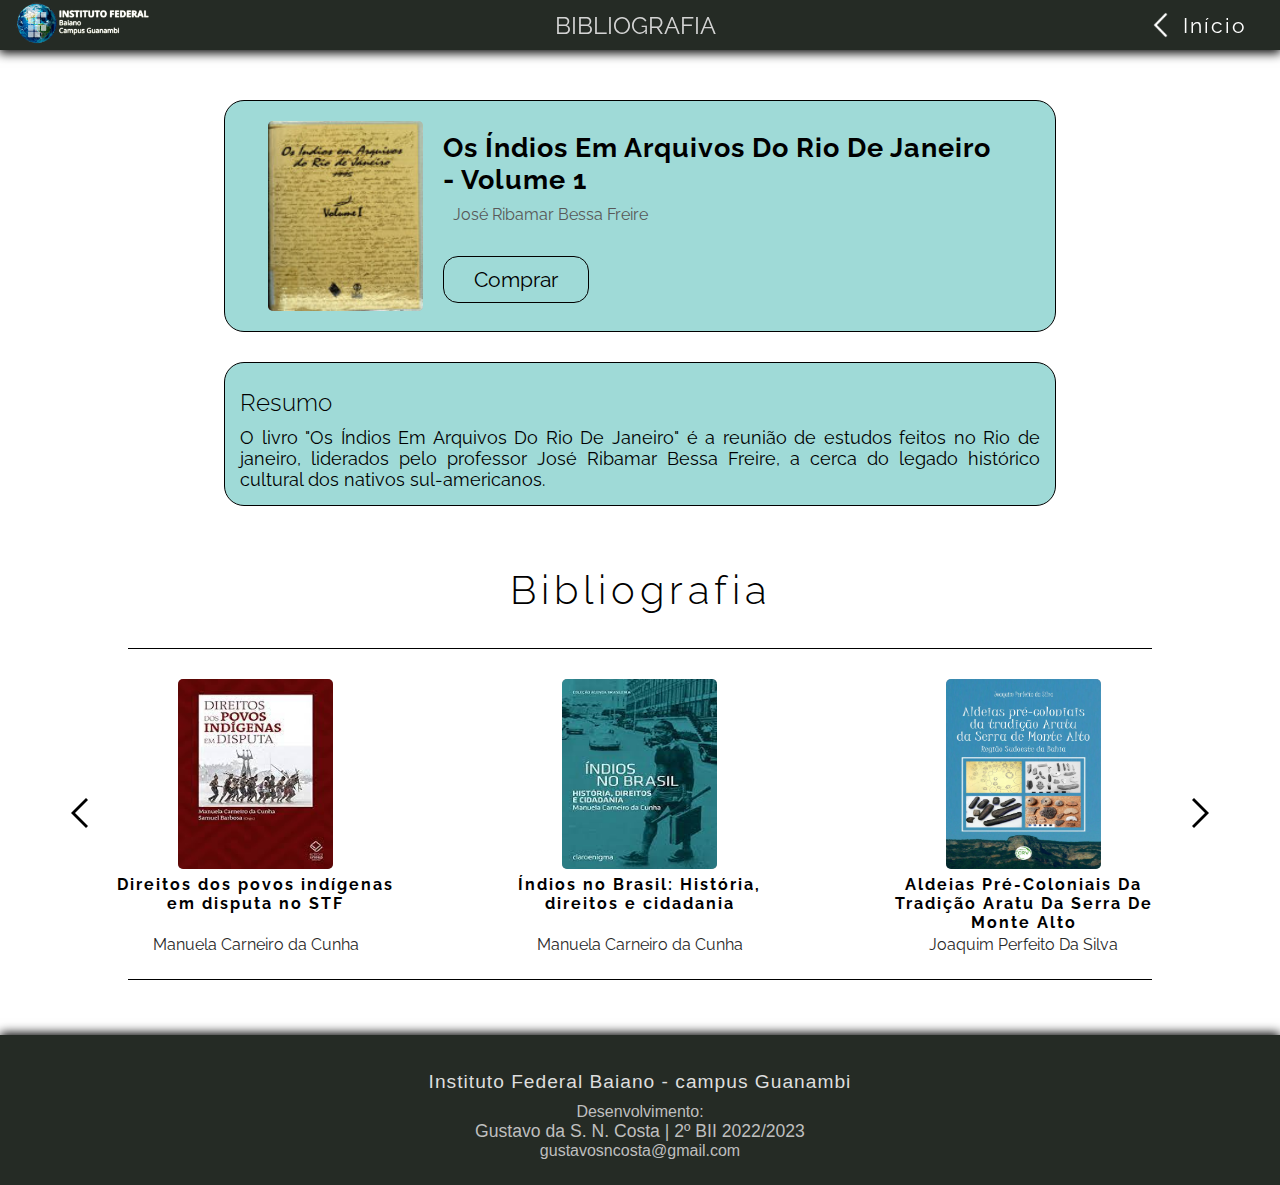
<file: bibliografia/b4.html>
<!DOCTYPE html>
<html lang="pt-br">
<head>
    <meta charset="UTF-8">
    <meta http-equiv="X-UA-Compatible" content="IE=edge">
    <meta name="viewport" content="width=device-width, initial-scale=1.0">
    
    <title>Os Índios Em Arquivos Do Rio De Janeiro - Volume 1</title>

    <link rel="stylesheet" href="style-b.css">
    <link rel="preconnect" href="https://fonts.googleapis.com">
    <link rel="preconnect" href="https://fonts.gstatic.com" crossorigin>
    <link href="https://fonts.googleapis.com/css2?family=Raleway:wght@300;400;500&display=swap" rel="stylesheet">
</head>
<body>
    <header class="font">
        <div class="img-logo">
            <img src="../img/marca-if-baiano-campus-guanambi-horizontal-geografia-250px.png" alt="">
        </div>
        <p class="b">BIBLIOGRAFIA</p>
        <a class="nav" href="../index.html">
            <img src="../img/back.png" alt="">
            <p>Início</p>
        </a>
    </header>
    <main class="font">
        <section class="box-book2">
            <div class="book">
                <img src="../img/bibliografia/Os-índios-em-arquivos-do-Rio-de-Janeiro-volume-1.jpeg" alt="Os Índios Em Arquivos Do Rio De Janeiro - Volume 1">
            </div>
            <div class="titulo-autor">
                <div class="ta">
                    <h1>Os Índios Em Arquivos Do Rio De Janeiro - Volume 1</h1>
                    <p>José Ribamar Bessa Freire</p>
                </div>

                <a href="https://www.estantevirtual.com.br/tienicolai/jose-ribamar-bessa-freire-coord-e-redator-os-indios-em-arquivos-do-rio-de-janeiro-volume-1-e-2-3507542991?gclid=Cj0KCQiA1ZGcBhCoARIsAGQ0kkricMYJg5O-3m6LJVNX3z1B6gRlgzUHxujgIdp1yrAm_6PH2SKY038aAtb7EALw_wcB" target="_blank" class="buy-button">Comprar</a>
            </div>
        </section>
        <section class="resumo">
            <h2>Resumo</h2>
            <p>O livro "Os Índios Em Arquivos Do Rio De Janeiro" é a reunião de estudos feitos no Rio de janeiro, liderados pelo professor José Ribamar Bessa Freire, a cerca do legado histórico cultural dos nativos sul-americanos.</p>
        </section>

        <section id="bibliografia" class="font">
            <h2>Bibliografia</h2>

            <div class="line"></div>

            <div class="scroll">

                <button id="b1" onclick="scrollll()">
                    <img src="../img/left.png" alt="">
                </button>

                <div class="box-book">
                    <div class="img-book">
                        <a href="b1.html">
                            <img src="../img/bibliografia/direitos-dos-povos-indigenas-em-disputa-no-STF.jpeg" alt="Direitos dos povos indígenas em disputa no STF Manuela Carneiro da Cunha">
                        </a>
                    </div>
                    <h3>Direitos dos povos indígenas em disputa no STF</h3>
                    <p>Manuela Carneiro da Cunha</p>
                </div>

                <div class="box-book">
                    <div class="img-book">
                        <a href="b2.html">
                            <img src="../img/bibliografia/indio-no-brasil-historia-direitos-e-cidadania.jpeg" alt="Índios no Brasil: História, direitos e cidadania">
                        </a>
                    </div>
                    <h3>Índios no Brasil: História, direitos e cidadania</h3>
                    <p>Manuela Carneiro da Cunha</p>
                </div>

                <div class="box-book">
                    <div class="img-book">
                        <a href="b3.html">
                            <img src="../img/bibliografia/ALDEIAS-PRÉ-COLONIAIS-DA-TRADIÇÃO-ARATU-DA-SERRA-DE-MONTE-ALTO-REGIÃO-SUDOESTE-DA-BAHIA.jpg" alt="Aldeias Pré-Coloniais Da Tradição Aratu Da Serra De Monte Alto – Região Sudoeste Da Bahia">
                        </a>
                    </div>
                    <h3>Aldeias Pré-Coloniais Da Tradição Aratu Da Serra De Monte Alto</h3>
                    <p>Joaquim Perfeito Da Silva</p>
                </div>

                <div class="box-book">
                    <div class="img-book">
                        <a href="b5.html">
                            <img src="../img/bibliografia/aldeamentos-indígenas-do-rio-de-Janeiro.jpeg" alt="Aldeamentos Indígenas do Rio de Janeiro">
                        </a>
                    </div>
                    <h3>Aldeamentos Indígenas do Rio de Janeiro</h3>
                    <p>José Ribamar Bessa Freire</p>
                </div>

                <button id="b2" onclick="scrollrr()">
                    <img src="../img/right.png" alt="">
                </button>
            </div>

            <div class="line"></div>

            <script>
                function scrollrr(){
                    var left=document.querySelector(".scroll")
                    left.scrollBy(405, 0)
                }
                function scrollll(){
                    var left=document.querySelector(".scroll")
                    left.scrollBy(-405, 0)
                }
            </script>
        </section>
    </main>
    <footer>
        <h2>Instituto Federal Baiano - campus Guanambi</h2>
        <p>Desenvolvimento:</p>
        <p id="creator">Gustavo da S. N. Costa | 2º BII 2022/2023</p>
        <p>gustavosncosta@gmail.com</p>
    </footer>
</body>
</html>
</file>
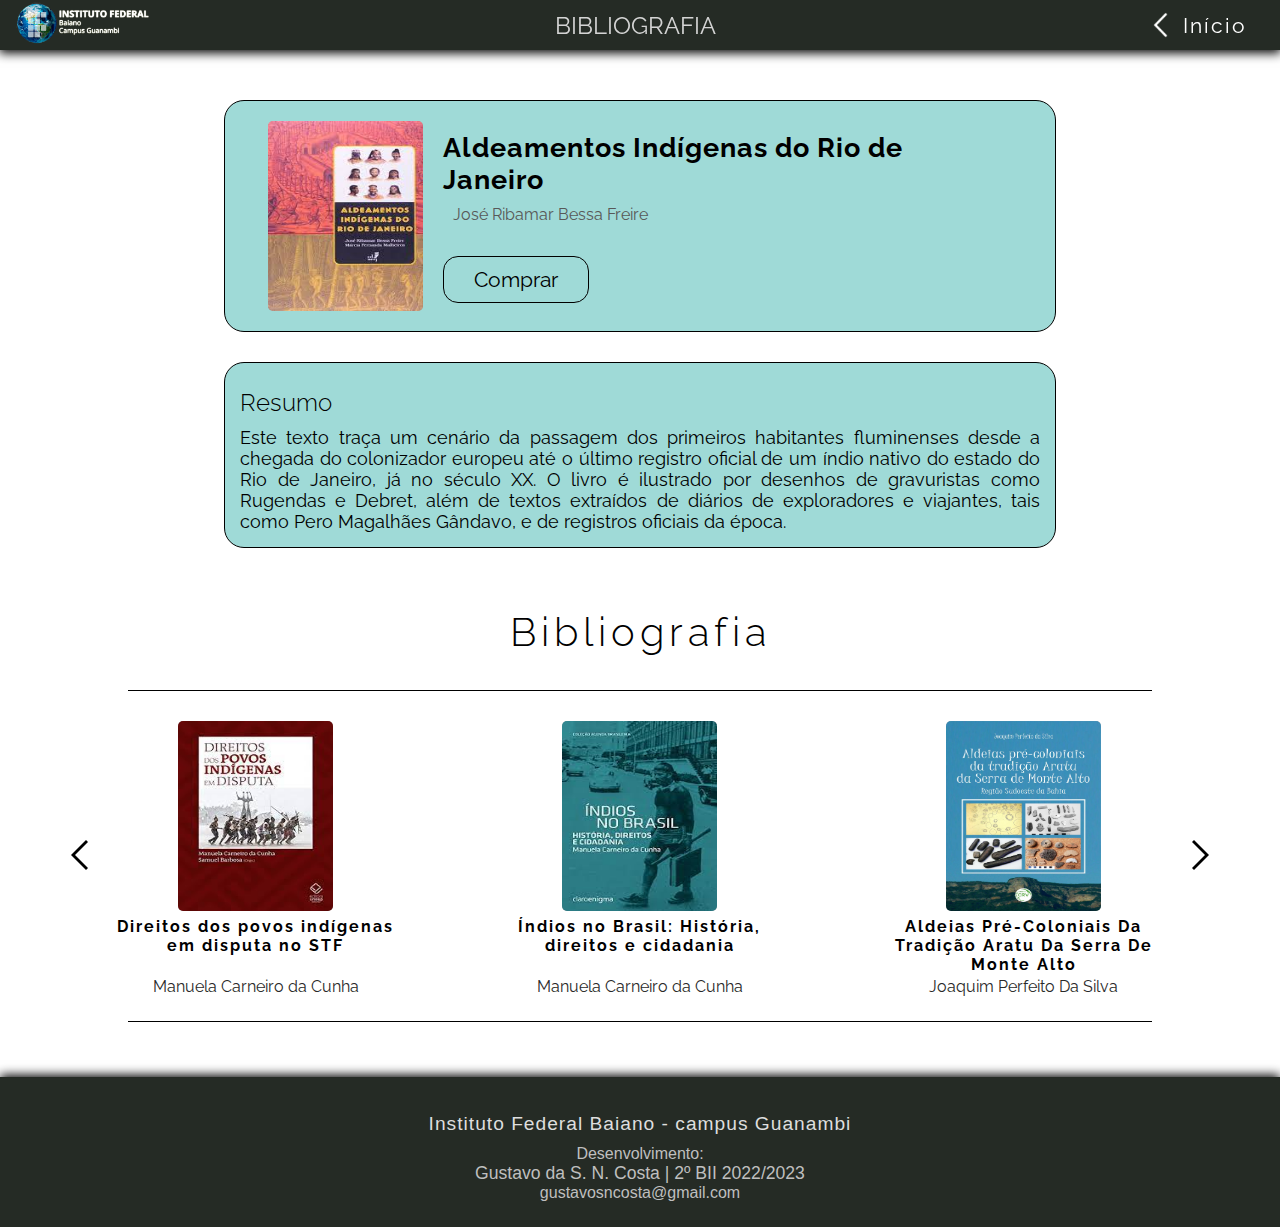
<file: bibliografia/b5.html>
<!DOCTYPE html>
<html lang="pt-br">
<head>
    <meta charset="UTF-8">
    <meta http-equiv="X-UA-Compatible" content="IE=edge">
    <meta name="viewport" content="width=device-width, initial-scale=1.0">
    
    <title>Aldeamentos Indígenas do Rio de Janeiro</title>

    <link rel="stylesheet" href="style-b.css">
    <link rel="preconnect" href="https://fonts.googleapis.com">
    <link rel="preconnect" href="https://fonts.gstatic.com" crossorigin>
    <link href="https://fonts.googleapis.com/css2?family=Raleway:wght@300;400;500&display=swap" rel="stylesheet">
</head>
<body>
    <header class="font">
        <div class="img-logo">
            <img src="../img/marca-if-baiano-campus-guanambi-horizontal-geografia-250px.png" alt="">
        </div>
        <p class="b">BIBLIOGRAFIA</p>
        <a class="nav" href="../index.html">
            <img src="../img/back.png" alt="">
            <p>Início</p>
        </a>
    </header>
    <main class="font">
        <section class="box-book2">
            <div class="book">
                <img src="../img/bibliografia/aldeamentos-indígenas-do-rio-de-Janeiro.jpeg" alt="Aldeamentos Indígenas do Rio de Janeiro">
            </div>
            <div class="titulo-autor">
                <div class="ta">
                    <h1>Aldeamentos Indígenas do Rio de Janeiro</h1>
                    <p>José Ribamar Bessa Freire</p>
                </div>

                <a href="https://www.estantevirtual.com.br/livros/jose-ribamar-bessa-freire/aldeamentos-indigenas-do-rio-de-janeiro/519269621?livro_usado=1&b_order=preco&gclid=Cj0KCQiA1ZGcBhCoARIsAGQ0kkrJkZbgYXRQX6kgd7-TJKHKAUVzGqUfv2oeKnLX39ChnwuBiaobzN4aAvYXEALw_wcB#" target="_blank" class="buy-button">Comprar</a>
            </div>
        </section>
        <section class="resumo">
            <h2>Resumo</h2>
            <p>Este texto traça um cenário da passagem dos primeiros habitantes fluminenses desde a chegada do colonizador europeu até o último registro oficial de um índio nativo do estado do Rio de Janeiro, já no século XX. O livro é ilustrado por desenhos de gravuristas como Rugendas e Debret, além de textos extraídos de diários de exploradores e viajantes, tais como Pero Magalhães Gândavo, e de registros oficiais da época.</p>
        </section>

        <section id="bibliografia" class="font">
            <h2>Bibliografia</h2>

            <div class="line"></div>

            <div class="scroll">

                <button id="b1" onclick="scrollll()">
                    <img src="../img/left.png" alt="">
                </button>

                <div class="box-book">
                    <div class="img-book">
                        <a href="b1.html">
                            <img src="../img/bibliografia/direitos-dos-povos-indigenas-em-disputa-no-STF.jpeg" alt="Direitos dos povos indígenas em disputa no STF Manuela Carneiro da Cunha">
                        </a>
                    </div>
                    <h3>Direitos dos povos indígenas em disputa no STF</h3>
                    <p>Manuela Carneiro da Cunha</p>
                </div>

                <div class="box-book">
                    <div class="img-book">
                        <a href="b2.html">
                            <img src="../img/bibliografia/indio-no-brasil-historia-direitos-e-cidadania.jpeg" alt="Índios no Brasil: História, direitos e cidadania">
                        </a>
                    </div>
                    <h3>Índios no Brasil: História, direitos e cidadania</h3>
                    <p>Manuela Carneiro da Cunha</p>
                </div>

                <div class="box-book">
                    <div class="img-book">
                        <a href="b3.html">
                            <img src="../img/bibliografia/ALDEIAS-PRÉ-COLONIAIS-DA-TRADIÇÃO-ARATU-DA-SERRA-DE-MONTE-ALTO-REGIÃO-SUDOESTE-DA-BAHIA.jpg" alt="Aldeias Pré-Coloniais Da Tradição Aratu Da Serra De Monte Alto – Região Sudoeste Da Bahia">
                        </a>
                    </div>
                    <h3>Aldeias Pré-Coloniais Da Tradição Aratu Da Serra De Monte Alto</h3>
                    <p>Joaquim Perfeito Da Silva</p>
                </div>

                <div class="box-book">
                    <div class="img-book">
                        <a href="b4.html">
                            <img src="../img/bibliografia/Os-índios-em-arquivos-do-Rio-de-Janeiro-volume-1.jpeg" alt="Os Índios Em Arquivos Do Rio De Janeiro - Volume 1">
                        </a>
                    </div>
                    <h3>Os Índios Em Arquivos Do Rio De Janeiro - Volume 1</h3>
                    <p>José Ribamar Bessa Freire</p>
                </div>

                <div class="box-book">
                    <div class="img-book">
                        <a href="b5.html">
                            <img src="../img/bibliografia/aldeamentos-indígenas-do-rio-de-Janeiro.jpeg" alt="Aldeamentos Indígenas do Rio de Janeiro">
                        </a>
                    </div>
                    <h3>Aldeamentos Indígenas do Rio de Janeiro</h3>
                    <p>José Ribamar Bessa Freire</p>
                </div>

                <button id="b2" onclick="scrollrr()">
                    <img src="../img/right.png" alt="">
                </button>
            </div>

            <div class="line"></div>

            <script>
                function scrollrr(){
                    var left=document.querySelector(".scroll")
                    left.scrollBy(405, 0)
                }
                function scrollll(){
                    var left=document.querySelector(".scroll")
                    left.scrollBy(-405, 0)
                }
            </script>
        </section>
    </main>
    <footer>
        <h2>Instituto Federal Baiano - campus Guanambi</h2>
        <p>Desenvolvimento:</p>
        <p id="creator">Gustavo da S. N. Costa | 2º BII 2022/2023</p>
        <p>gustavosncosta@gmail.com</p>
    </footer>
</body>
</html>
</file>
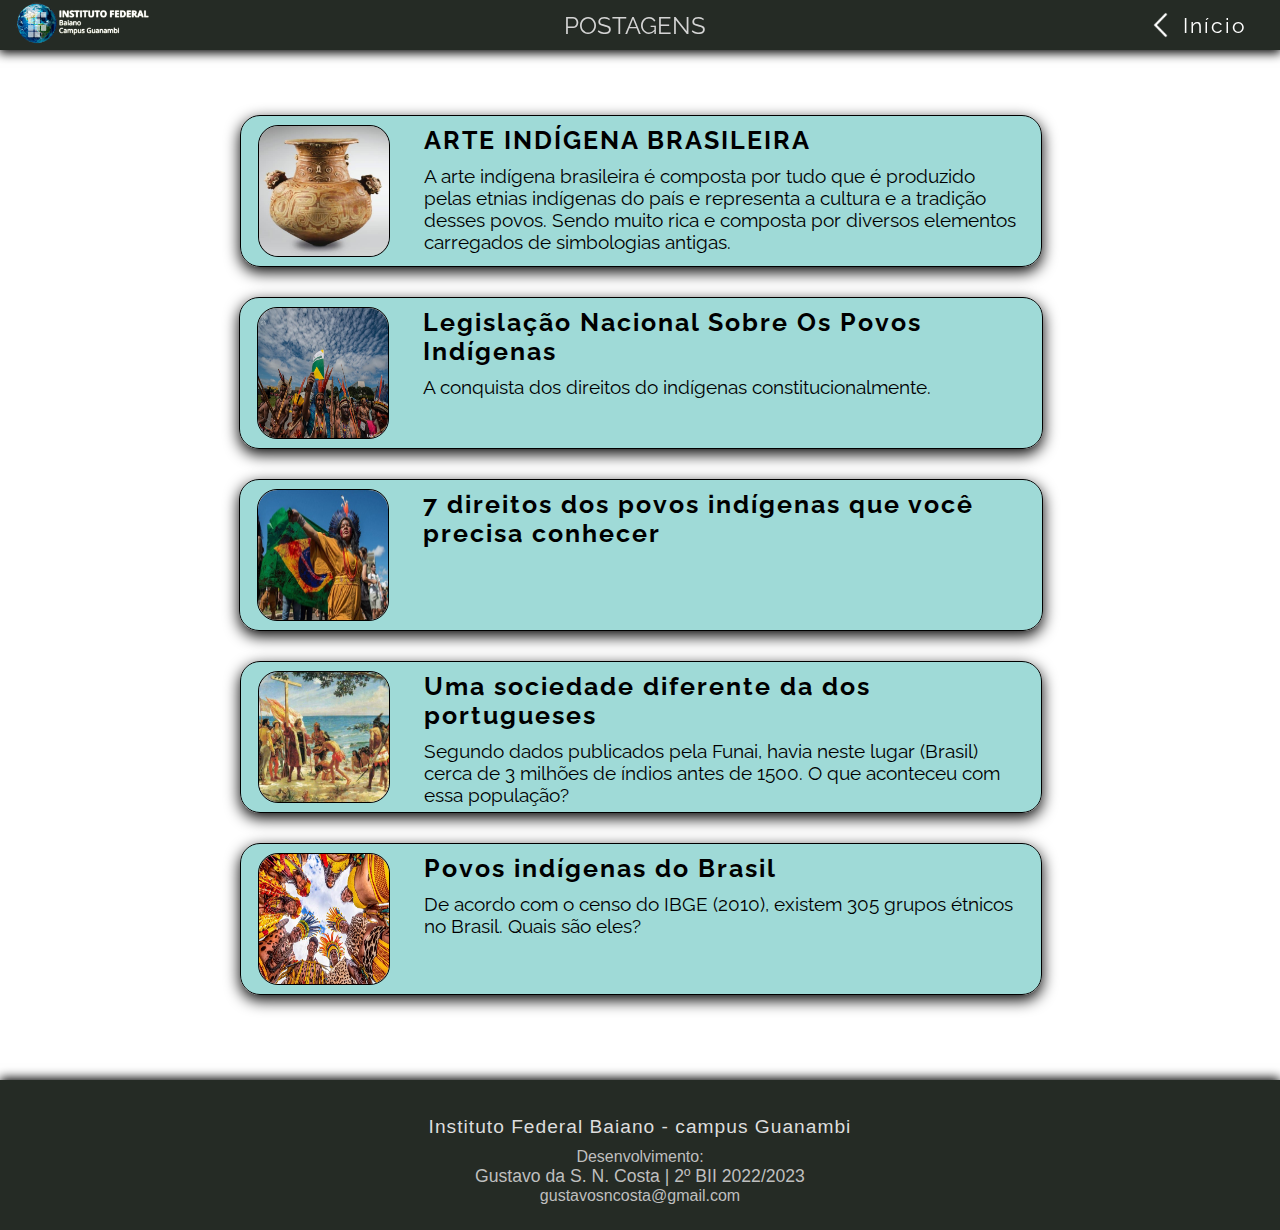
<file: postagens/postagens.html>
<!DOCTYPE html>
<html lang="en">
<head>
    <meta charset="UTF-8">
    <meta http-equiv="X-UA-Compatible" content="IE=edge">
    <meta name="viewport" content="width=device-width, initial-scale=1.0">
    
    <title>Postagens</title>

    <link rel="stylesheet" href="postagens.css">
    <link rel="preconnect" href="https://fonts.googleapis.com">
    <link rel="preconnect" href="https://fonts.gstatic.com" crossorigin>
    <link href="https://fonts.googleapis.com/css2?family=Raleway:wght@300;400;500&display=swap" rel="stylesheet">
</head>
<body>
    <header class="font">
        <div class="img-logo">
            <img src="../img/marca-if-baiano-campus-guanambi-horizontal-geografia-250px.png" alt="">
        </div>
        <p class="b">POSTAGENS</p>
        <a class="nav" href="../index.html">
            <img src="../img/back.png" alt="">
            <p>Início</p>
        </a>
    </header>
    <main class="font">
        <section id="postagens" class="font">

            <div class="box">

                <a class="post-a" href="post/p1.html">
                    <div class="post">
                        <div class="img-post">
                            <img src="post/img/arte-indigena/ceramica-marajoara.jpg" alt="">
                        </div>
                        <div class="nome-resumo">
                            <h3>ARTE INDÍGENA BRASILEIRA </h3>
                            <p>A arte indígena brasileira é composta por tudo que é produzido pelas etnias indígenas do país e representa a cultura e a tradição desses povos. Sendo muito rica e composta por diversos elementos carregados de simbologias antigas.</p>
                        </div>
                    </div>
                </a>

                <a class="post-a" href="post/p2.html">
                    <div class="post">
                        <div class="img-post">
                            <img src="post/img/mobilizacao_1.jpg" alt="">
                        </div>
                        <div class="nome-resumo">
                            <h3>Legislação Nacional Sobre Os Povos Indígenas</h3>
                            <p>A conquista dos direitos do indígenas constitucionalmente. <div class="ala"></div></p>
                        </div>
                    </div>
                </a>

                <a class="post-a" href="post/p3.html">
                    <div class="post">
                        <div class="img-post">
                            <img src="post/img/indigenas.jpg" alt="">
                        </div>
                        <div class="nome-resumo">
                            <h3>7 direitos dos povos indígenas que você precisa conhecer</h3>
                            <p><div class="ala"></div></p>
                        </div>
                    </div>
                </a>

                <a class="post-a" href="post/p4.html">
                    <div class="post">
                        <div class="img-post">
                            <img src="post/img/portugues-indio.png" alt="">
                        </div>
                        <div class="nome-resumo">
                            <h3>Uma sociedade diferente da dos portugueses</h3>
                            <p>Segundo dados publicados pela Funai, havia neste lugar (Brasil) cerca de 3 milhões de índios antes de 1500. O que aconteceu com essa população?</p>
                        </div>
                    </div>
                </a>

                <a class="post-a" href="post/p5.html">
                    <div class="post">
                        <div class="img-post">
                            <img src="post/img/varios-indigenas.jpeg" alt="">
                        </div>
                        <div class="nome-resumo">
                            <h3>Povos indígenas do Brasil</h3>
                            <p>De acordo com o censo do IBGE (2010), existem 305 grupos étnicos no Brasil. Quais são eles?</p>
                        </div>
                    </div>
                </a>

            </div>
        </section>
    </main>
    <footer>
        <h2>Instituto Federal Baiano - campus Guanambi</h2>
        <p>Desenvolvimento:</p>
        <p id="creator">Gustavo da S. N. Costa | 2º BII 2022/2023</p>
        <p>gustavosncosta@gmail.com</p>
    </footer>
</body>
</html>
</file>
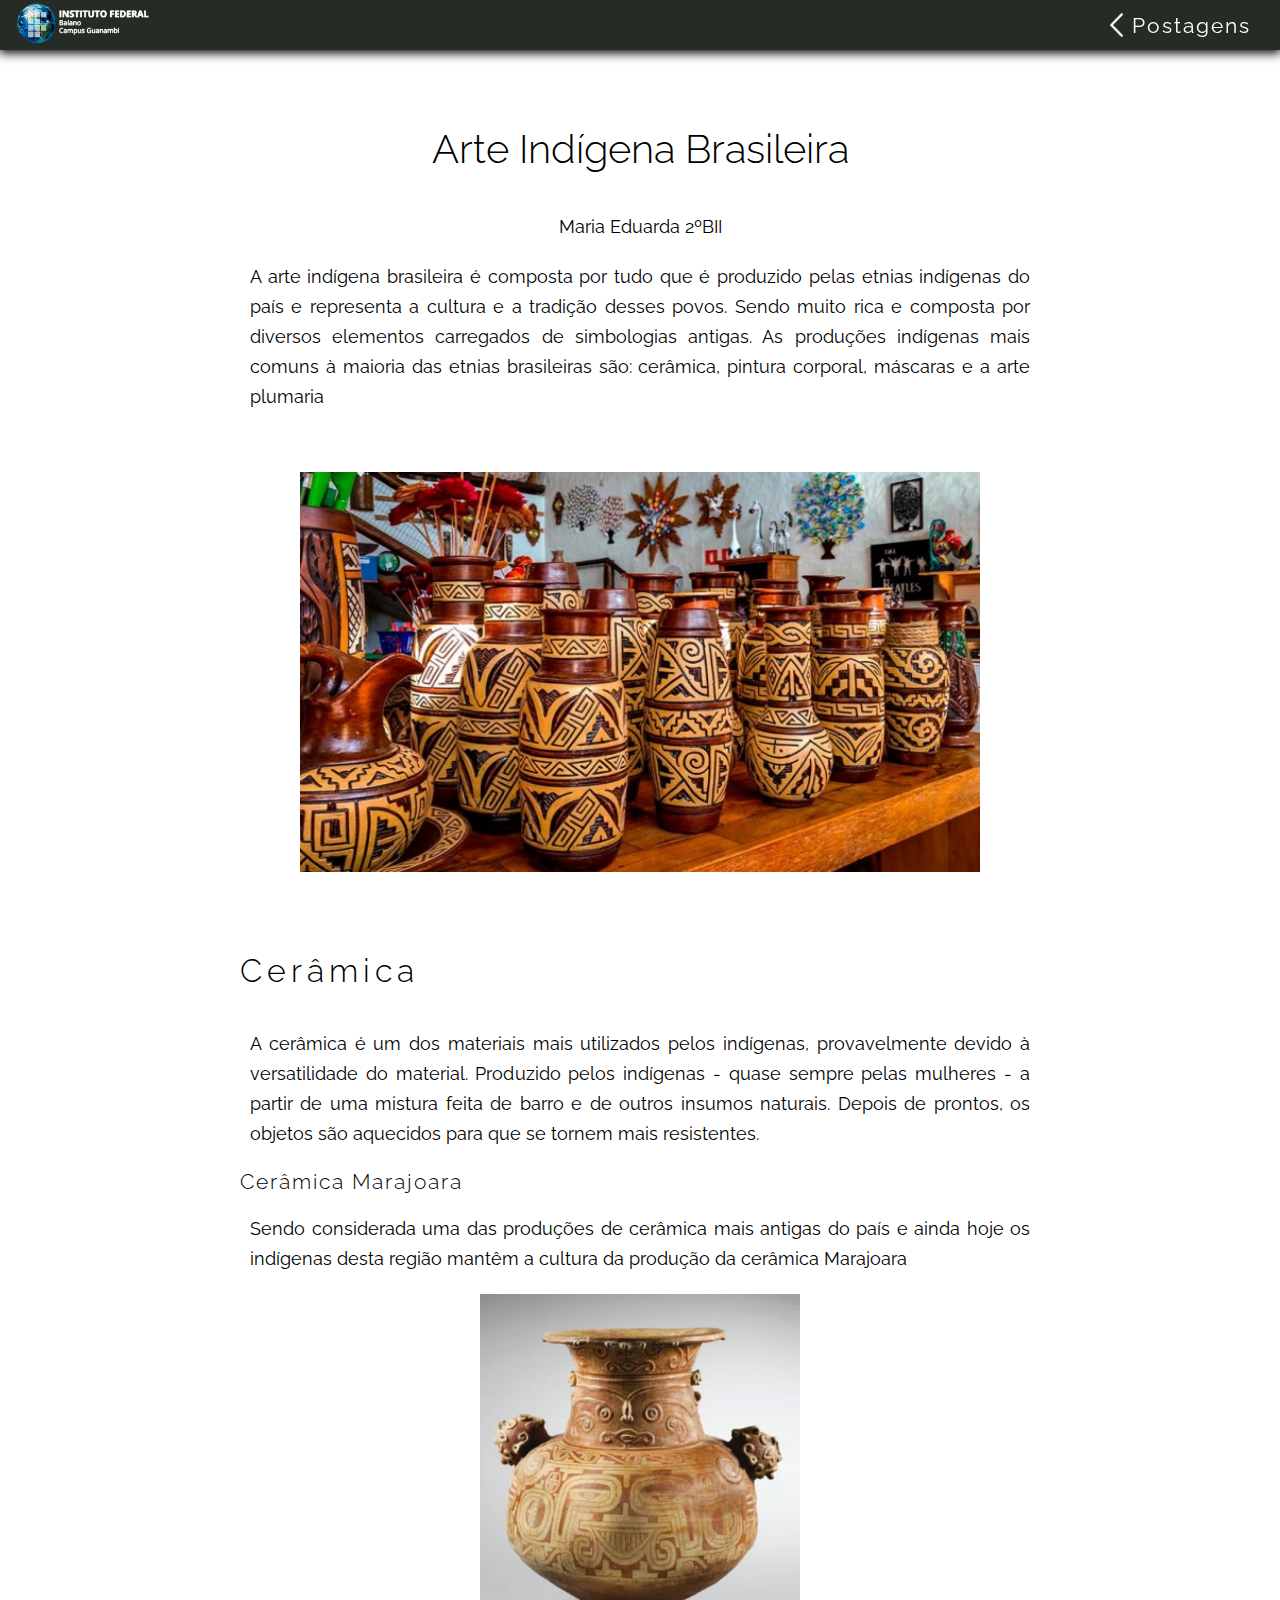
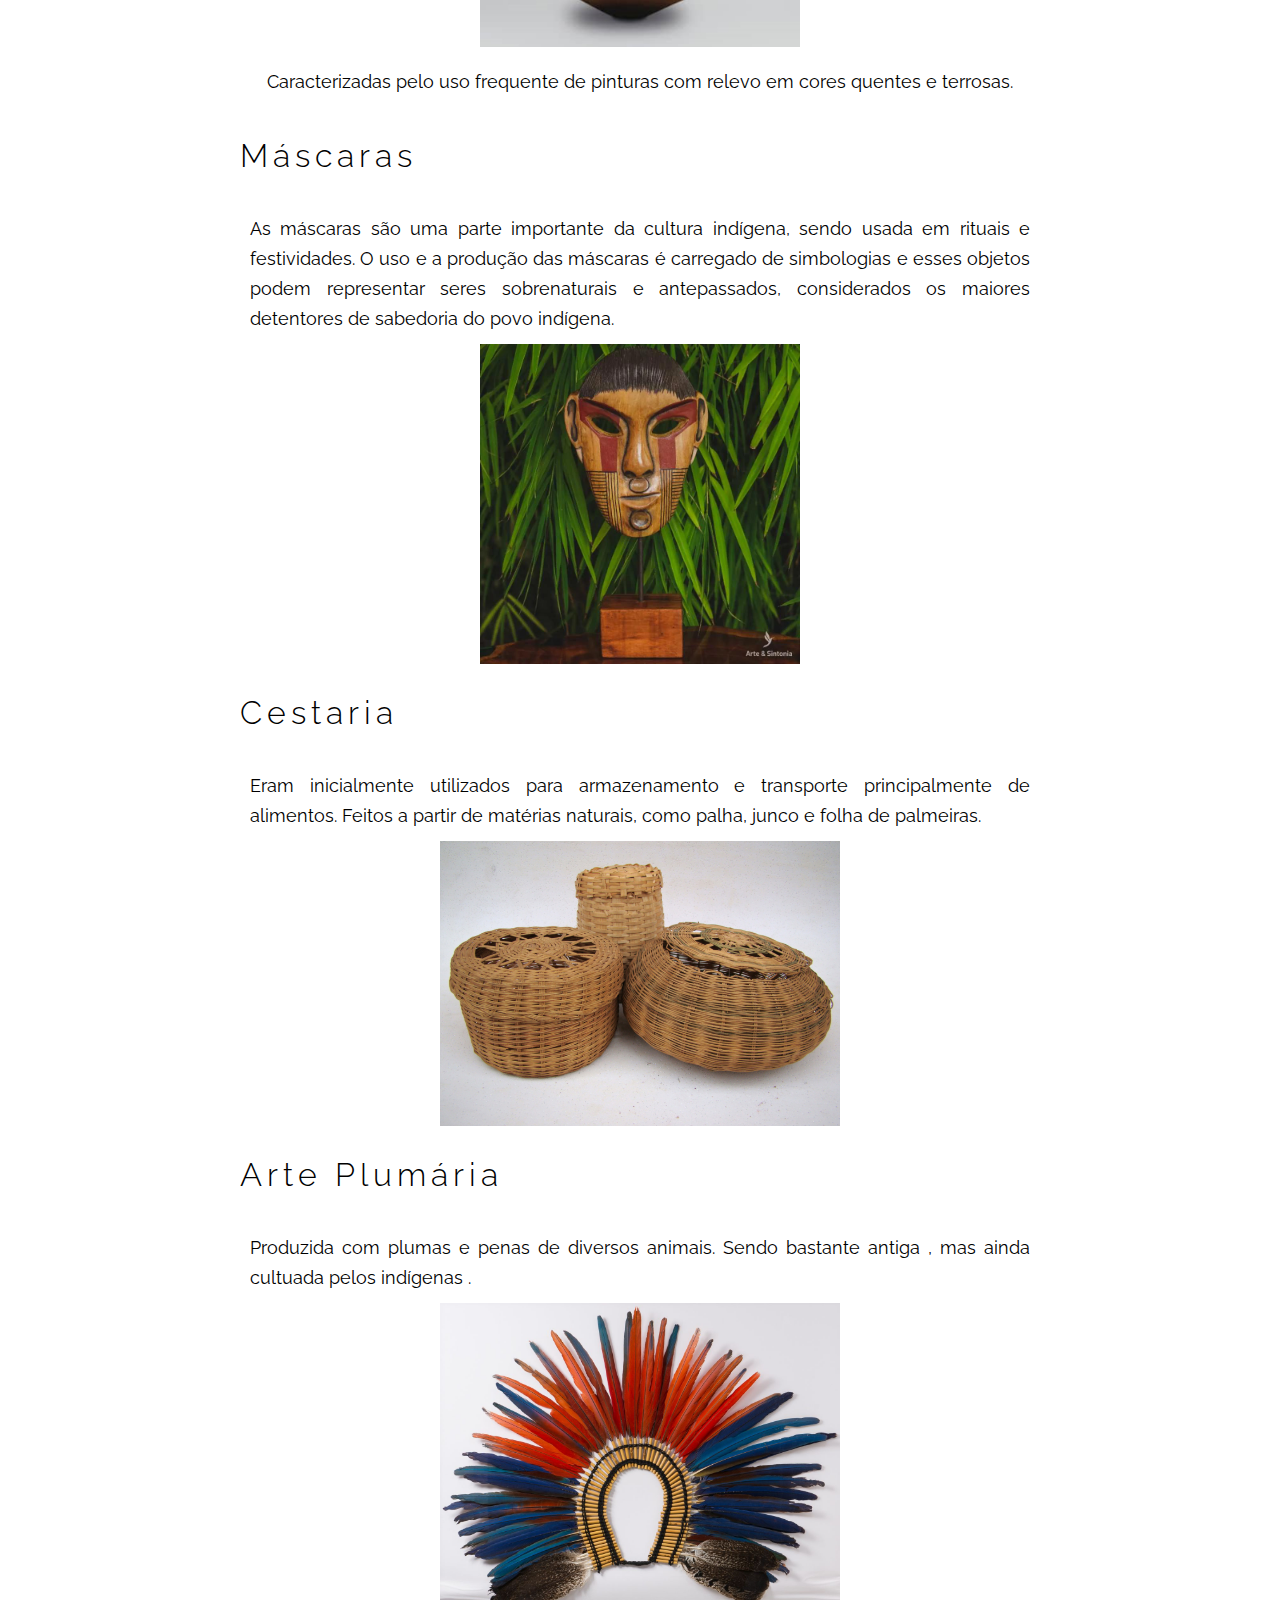
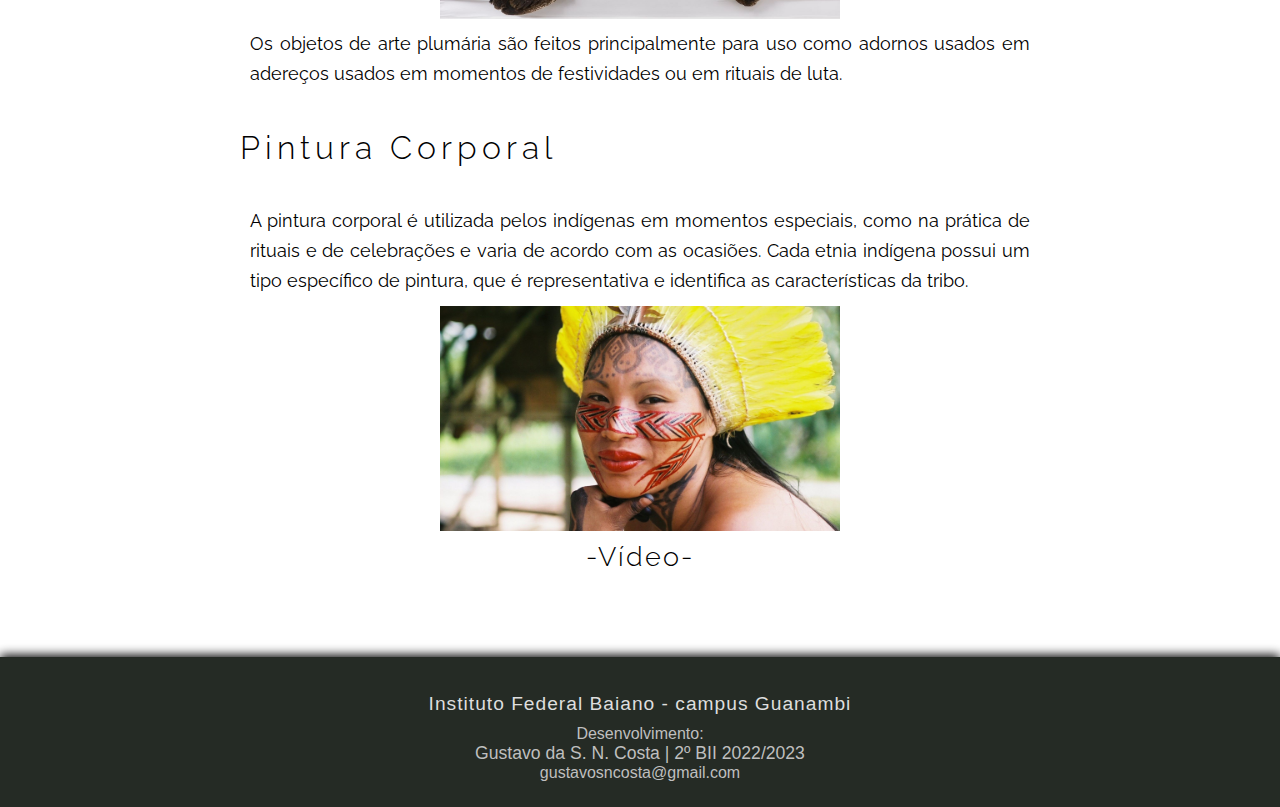
<file: postagens/post/p1.html>
<!DOCTYPE html>
<html lang="en">
<head>
    <meta charset="UTF-8">
    <meta http-equiv="X-UA-Compatible" content="IE=edge">
    <meta name="viewport" content="width=device-width, initial-scale=1.0">

    <title>Document</title>

    <link rel="stylesheet" href="post.css">
    <link rel="stylesheet" href="img/arte-indigena/arte.css">
    <link rel="preconnect" href="https://fonts.googleapis.com">
    <link rel="preconnect" href="https://fonts.gstatic.com" crossorigin>
    <link href="https://fonts.googleapis.com/css2?family=Raleway:wght@300;400;500&display=swap" rel="stylesheet">
</head>
<body>
    <header class="font">
        <div class="img-logo">
            <img src="../../img/marca-if-baiano-campus-guanambi-horizontal-geografia-250px.png" alt="">
        </div>
        <a class="nav" href="../postagens.html">
            <img src="../../img/back.png" alt="">
            <p>Postagens</p>
        </a>
    </header>
    <main class="font">
        <section class="post">
            <h1>Arte Indígena Brasileira</h1>
            <p>Maria Eduarda 2ºBII</p>

            <p>A arte indígena brasileira é composta por tudo que é produzido pelas etnias indígenas do país e representa a cultura e a tradição desses povos. Sendo muito rica e composta por diversos elementos carregados de simbologias antigas. As produções indígenas mais comuns à maioria das etnias brasileiras são: cerâmica, pintura corporal, máscaras e a arte plumaria</p>

            <div class="img-inicial">
                <img src="img/arte-indigena/img-1.jpeg" alt="">
            </div>

            <h2>Cerâmica</h2>

            <p> A cerâmica é um dos materiais mais utilizados pelos indígenas, provavelmente devido à versatilidade do material.  Produzido pelos indígenas - quase sempre pelas mulheres - a partir de uma mistura feita de barro e de outros insumos naturais. Depois de prontos, os objetos são aquecidos para que se tornem mais resistentes.</p>

            <h3>Cerâmica Marajoara</h3>

            <p>Sendo considerada uma das produções de cerâmica mais antigas do país e ainda hoje os indígenas desta região mantêm a cultura da produção da cerâmica Marajoara</p>

            <img class="ceramica" src="img/arte-indigena/ceramica-marajoara.jpg" alt="">
            
            <p>Caracterizadas pelo uso frequente de pinturas com relevo em cores quentes e terrosas.</p>

            <h2>Máscaras</h2>

            <p>As máscaras são uma parte importante da cultura indígena, sendo usada em rituais e festividades. O uso e a produção das máscaras é carregado de simbologias e esses objetos podem representar seres sobrenaturais e antepassados, considerados os maiores detentores de sabedoria do povo indígena.</p>
              
                <img class="mascara" src="img/arte-indigena/mascara-indigena.jpg" alt="">

            <h2>Cestaria</h2>

            <p>Eram inicialmente utilizados para armazenamento e transporte principalmente de alimentos.  Feitos a partir de matérias naturais, como palha, junco e folha de palmeiras.</p>

            <img class="cestaria" src="img/arte-indigena/cestaria-indigena.jpg" alt="">

            <h2>Arte Plumária</h2>

            <p>Produzida com plumas e penas de diversos animais. Sendo bastante antiga , mas ainda cultuada pelos indígenas .</p>

            <img class="plumaria" src="img/arte-indigena/arte-plumaria.jpg" alt="">

            <p>Os  objetos de arte plumária são feitos principalmente para uso como  adornos usados em adereços usados em momentos de festividades ou em rituais de luta. </p>

            <h2>Pintura Corporal</h2>

            <p>A pintura corporal é utilizada pelos indígenas em momentos especiais, como na prática de rituais e de celebrações e varia de acordo com as ocasiões. Cada etnia indígena possui um tipo específico de pintura, que é representativa e identifica as características da tribo.</p>

            <img class="corpo-pintura" src="img/arte-indigena/pintura-corporal.jpg" alt="">

            <a href="https://www.youtube.com/watch?v=cuTjpvGD7Ko" target="_blank"><h3>-Vídeo-</h3></a>

        </section>
    </main>
    <footer>
        <h2>Instituto Federal Baiano - campus Guanambi</h2>
        <p>Desenvolvimento:</p>
        <p id="creator">Gustavo da S. N. Costa | 2º BII 2022/2023</p>
        <p>gustavosncosta@gmail.com</p>
    </footer>
</body>
</html>
</file>
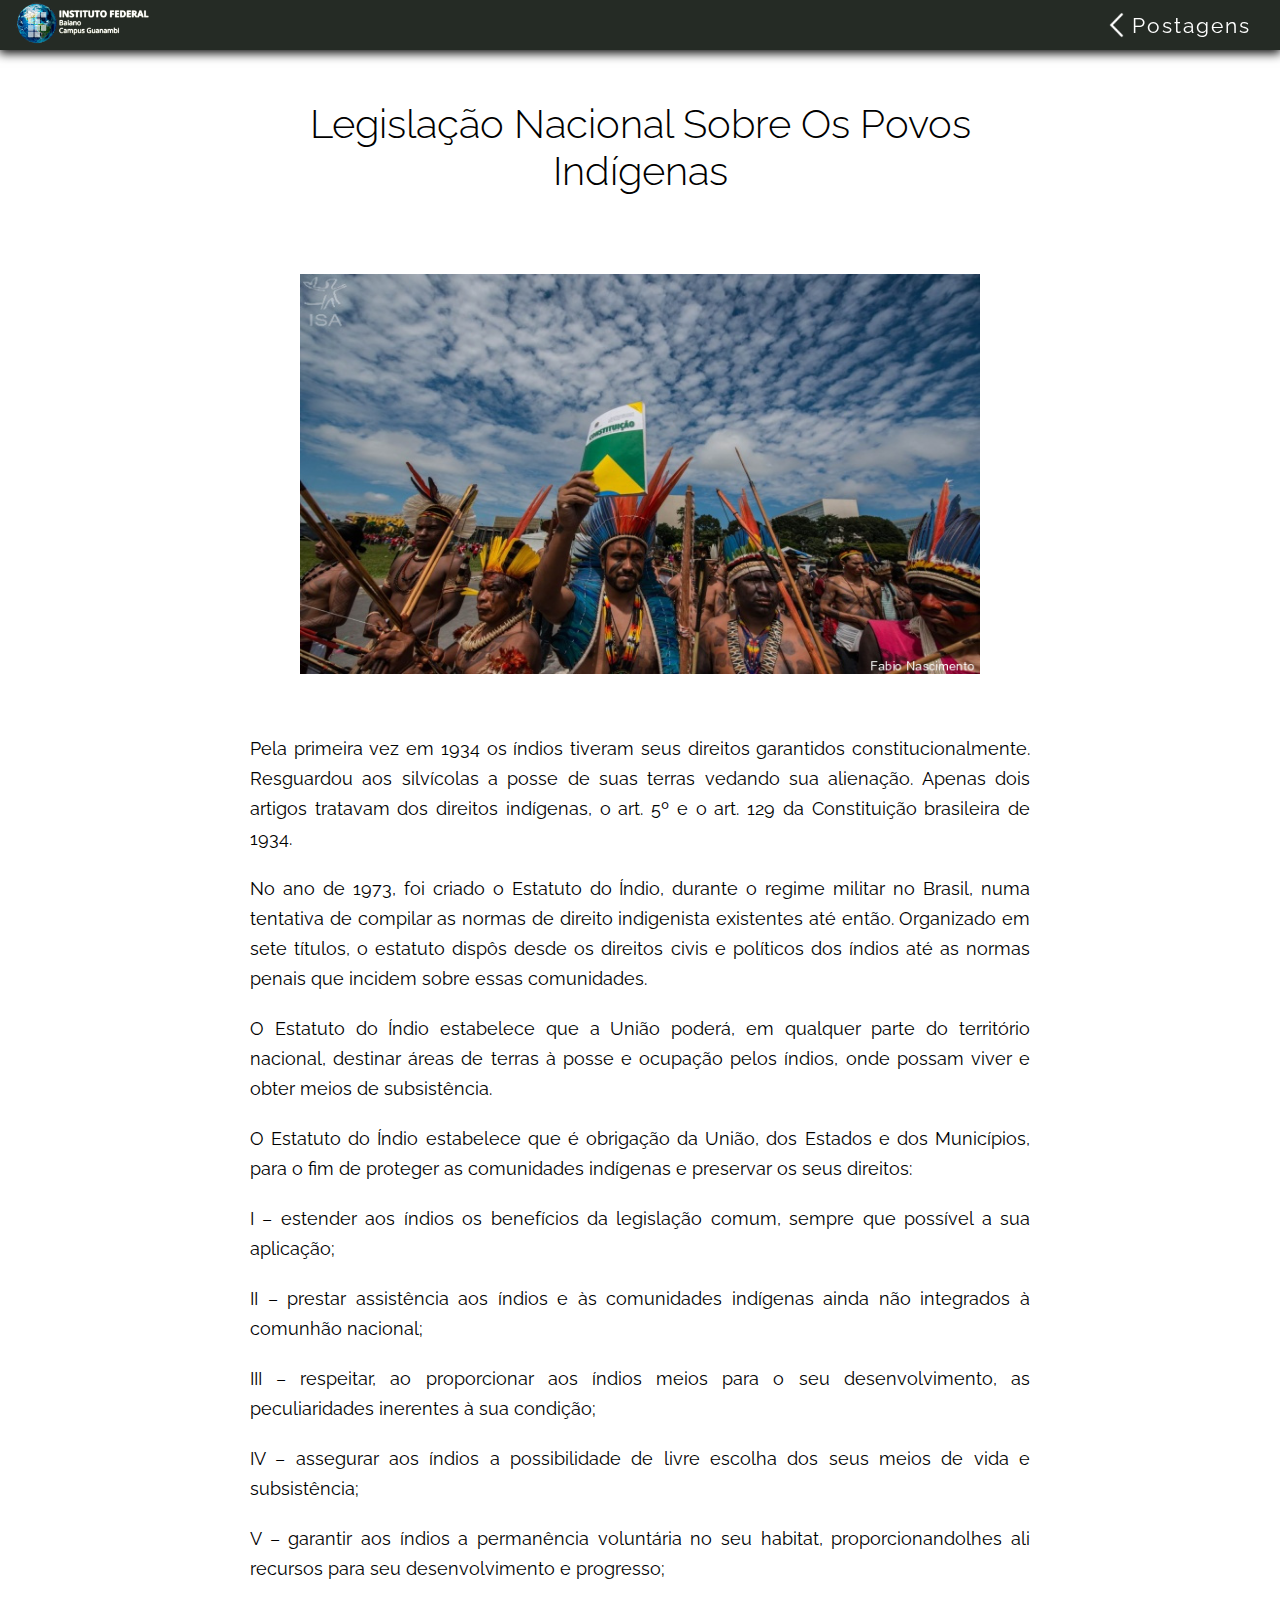
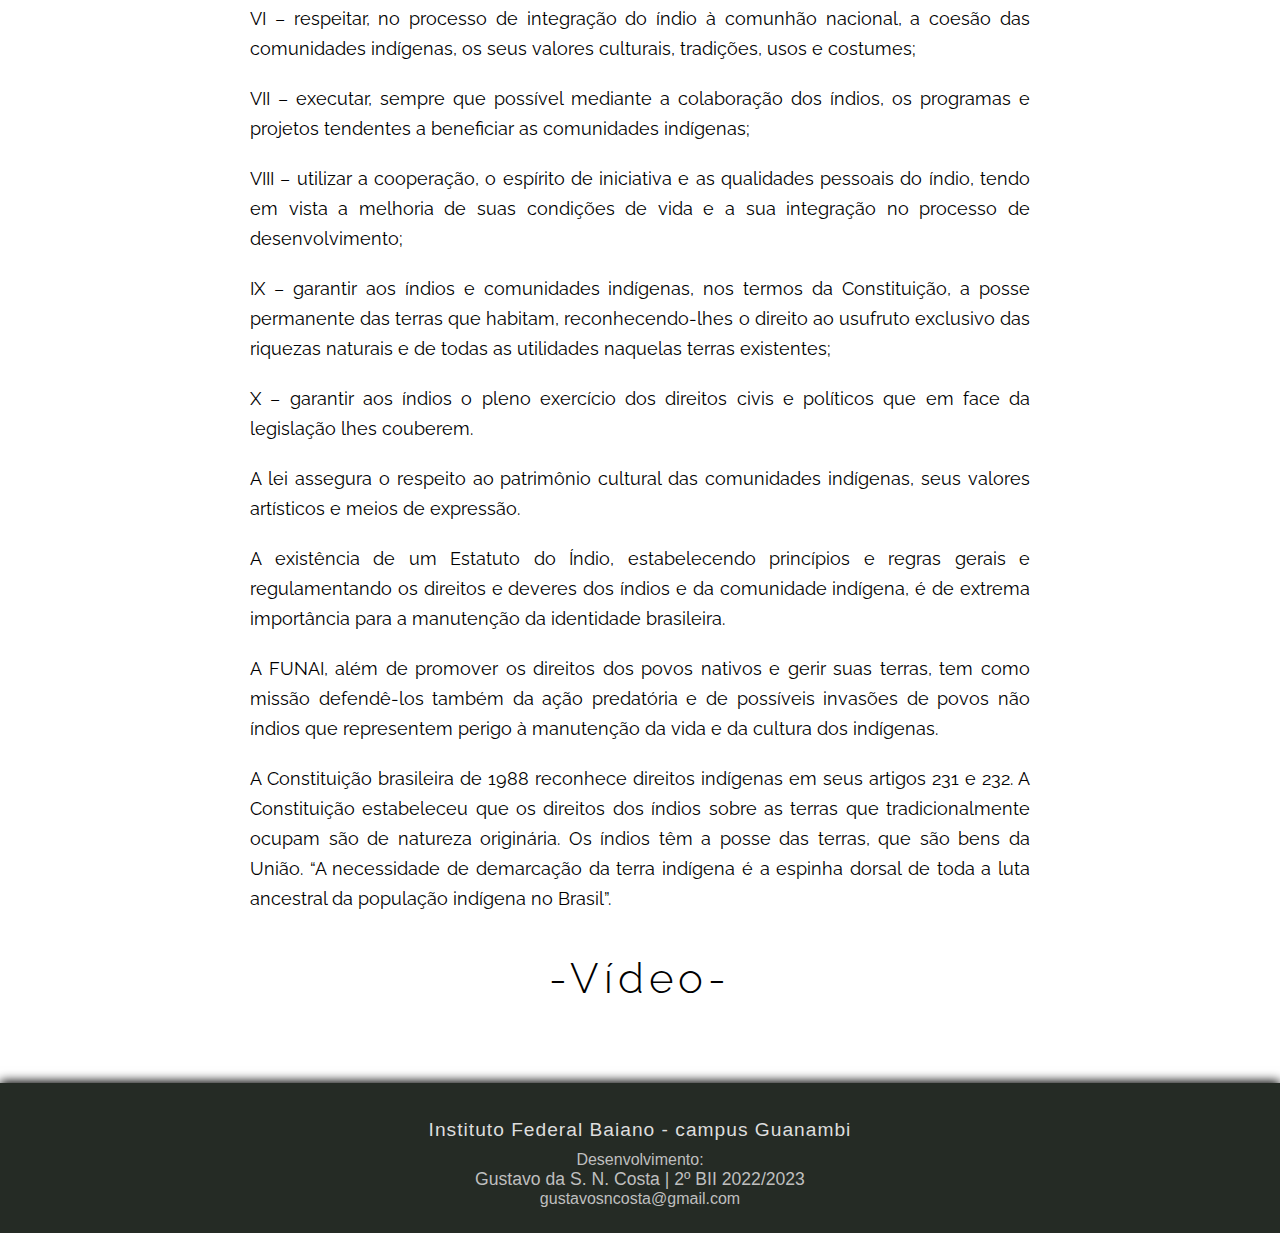
<file: postagens/post/p2.html>
<!DOCTYPE html>
<html lang="en">
<head>
    <meta charset="UTF-8">
    <meta http-equiv="X-UA-Compatible" content="IE=edge">
    <meta name="viewport" content="width=device-width, initial-scale=1.0">

    <title>Document</title>

    <link rel="stylesheet" href="post.css">
    <link rel="preconnect" href="https://fonts.googleapis.com">
    <link rel="preconnect" href="https://fonts.gstatic.com" crossorigin>
    <link href="https://fonts.googleapis.com/css2?family=Raleway:wght@300;400;500&display=swap" rel="stylesheet">
</head>
<body>
    <header class="font">
        <div class="img-logo">
            <img src="../../img/marca-if-baiano-campus-guanambi-horizontal-geografia-250px.png" alt="">
        </div>
        <a class="nav" href="../postagens.html">
            <img src="../../img/back.png" alt="">
            <p>Postagens</p>
        </a>
    </header>
    <main class="font">
        <section class="post">
            <h1>Legislação Nacional Sobre Os Povos Indígenas
            </h1>

            <div class="img-inicial">
                <img src="img/mobilizacao_1.jpg" alt="">
            </div>

            <p>Pela primeira vez em 1934 os índios tiveram seus direitos garantidos
            constitucionalmente. Resguardou aos silvícolas a posse de suas terras vedando
            sua alienação. Apenas dois artigos tratavam dos direitos indígenas, o art. 5º e o
            art. 129 da Constituição brasileira de 1934.</p>

            <p>No ano de 1973, foi criado o Estatuto do Índio, durante o regime militar no Brasil,
                numa tentativa de compilar as normas de direito indigenista existentes até então.
                Organizado em sete títulos, o estatuto dispôs desde os direitos civis e políticos dos
                índios até as normas penais que incidem sobre essas comunidades.</p>
            
            <p>O Estatuto do Índio estabelece que a União poderá, em qualquer parte do território
                nacional, destinar áreas de terras à posse e ocupação pelos índios, onde possam
                viver e obter meios de subsistência.</p>

            <p>O Estatuto do Índio estabelece que é obrigação da União, dos Estados e dos
                Municípios, para o fim de proteger as comunidades indígenas e preservar os seus
                direitos:</p>

            <p>I – estender aos índios os benefícios da legislação comum, sempre que possível a
                sua aplicação;</p>

            <p>II – prestar assistência aos índios e às comunidades indígenas ainda não
                integrados à comunhão nacional;</p>

            <p>III – respeitar, ao proporcionar aos índios meios para o seu desenvolvimento, as
                peculiaridades inerentes à sua condição;
                </p>

            <p>IV – assegurar aos índios a possibilidade de livre escolha dos seus meios de vida
                e subsistência;</p>

            <p>V – garantir aos índios a permanência voluntária no seu habitat, proporcionandolhes ali recursos para seu desenvolvimento e progresso;</p>

            <p>VI – respeitar, no processo de integração do índio à comunhão nacional, a coesão
                das comunidades indígenas, os seus valores culturais, tradições, usos e
                costumes;</p>

            <p>VII – executar, sempre que possível mediante a colaboração dos índios, os
                programas e projetos tendentes a beneficiar as comunidades indígenas;</p>

            <p>VIII – utilizar a cooperação, o espírito de iniciativa e as qualidades pessoais do
                índio, tendo em vista a melhoria de suas condições de vida e a sua integração no
                processo de desenvolvimento;</p>

            <p>IX – garantir aos índios e comunidades indígenas, nos termos da Constituição, a
                posse permanente das terras que habitam, reconhecendo-lhes o direito ao
                usufruto exclusivo das riquezas naturais e de todas as utilidades naquelas terras
                existentes;</p>

            <p>X – garantir aos índios o pleno exercício dos direitos civis e políticos que em face
                da legislação lhes couberem.</p>

            <p>A lei assegura o respeito ao patrimônio cultural das comunidades indígenas, seus
                valores artísticos e meios de expressão.</p>

            <p>A existência de um Estatuto do Índio, estabelecendo princípios e regras gerais e
                regulamentando os direitos e deveres dos índios e da comunidade indígena, é de
                extrema importância para a manutenção da identidade brasileira.</p>

            <p>A FUNAI, além de promover os direitos dos povos nativos e gerir suas terras, tem
                como missão defendê-los também da ação predatória e de possíveis invasões de
                povos não índios que representem perigo à manutenção da vida e da cultura dos
                indígenas.</p>

            <p>A Constituição brasileira de 1988 reconhece direitos indígenas em seus artigos
                231 e 232. A Constituição estabeleceu que os direitos dos índios sobre as terras
                que tradicionalmente ocupam são de natureza originária. Os índios têm a posse
                das terras, que são bens da União. “A necessidade de demarcação da terra
                indígena é a espinha dorsal de toda a luta ancestral da população indígena no
                Brasil”.</p>

                <a href="https://www.youtube.com/watch?v=1NxBPINEQdA " target="_blank"><h2>-Vídeo-</h2></a>
            
        </section>
    </main>
    <footer>
        <h2>Instituto Federal Baiano - campus Guanambi</h2>
        <p>Desenvolvimento:</p>
        <p id="creator">Gustavo da S. N. Costa | 2º BII 2022/2023</p>
        <p>gustavosncosta@gmail.com</p>
    </footer>
</body>
</html>
</file>
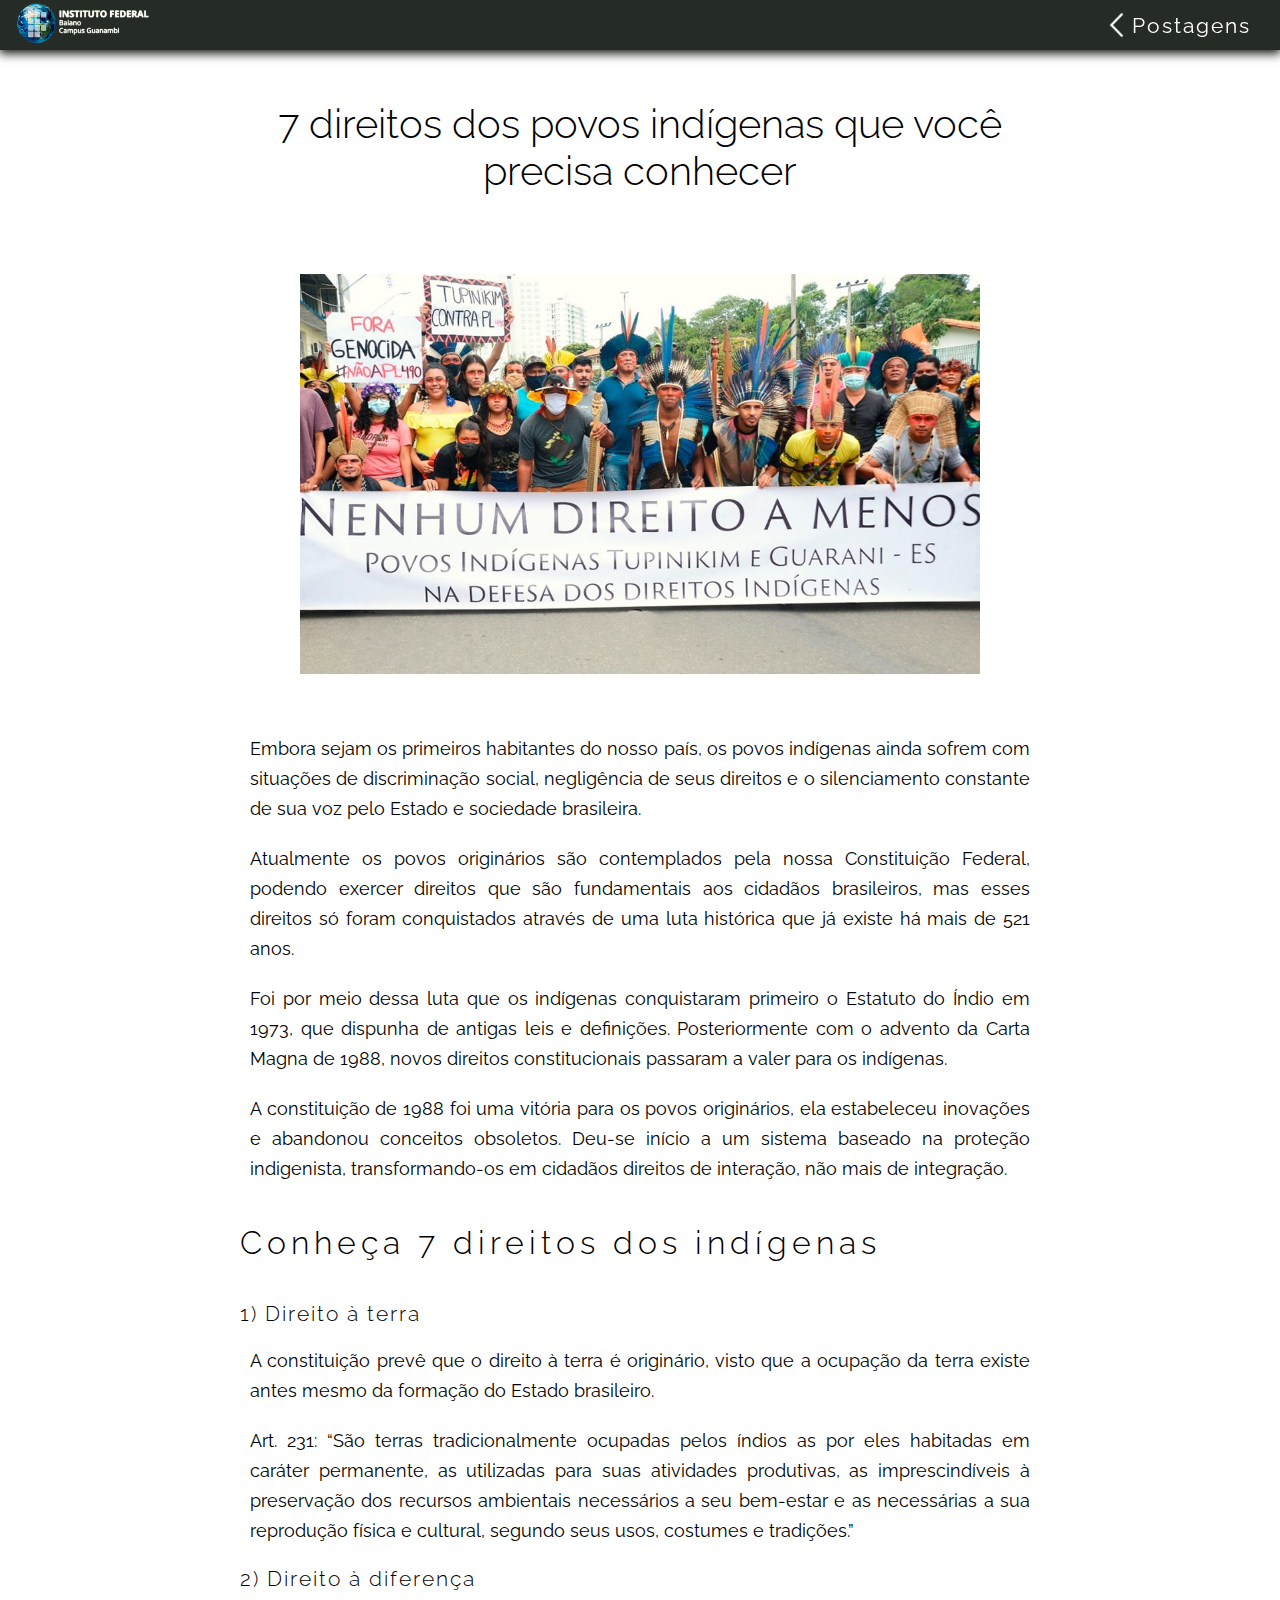
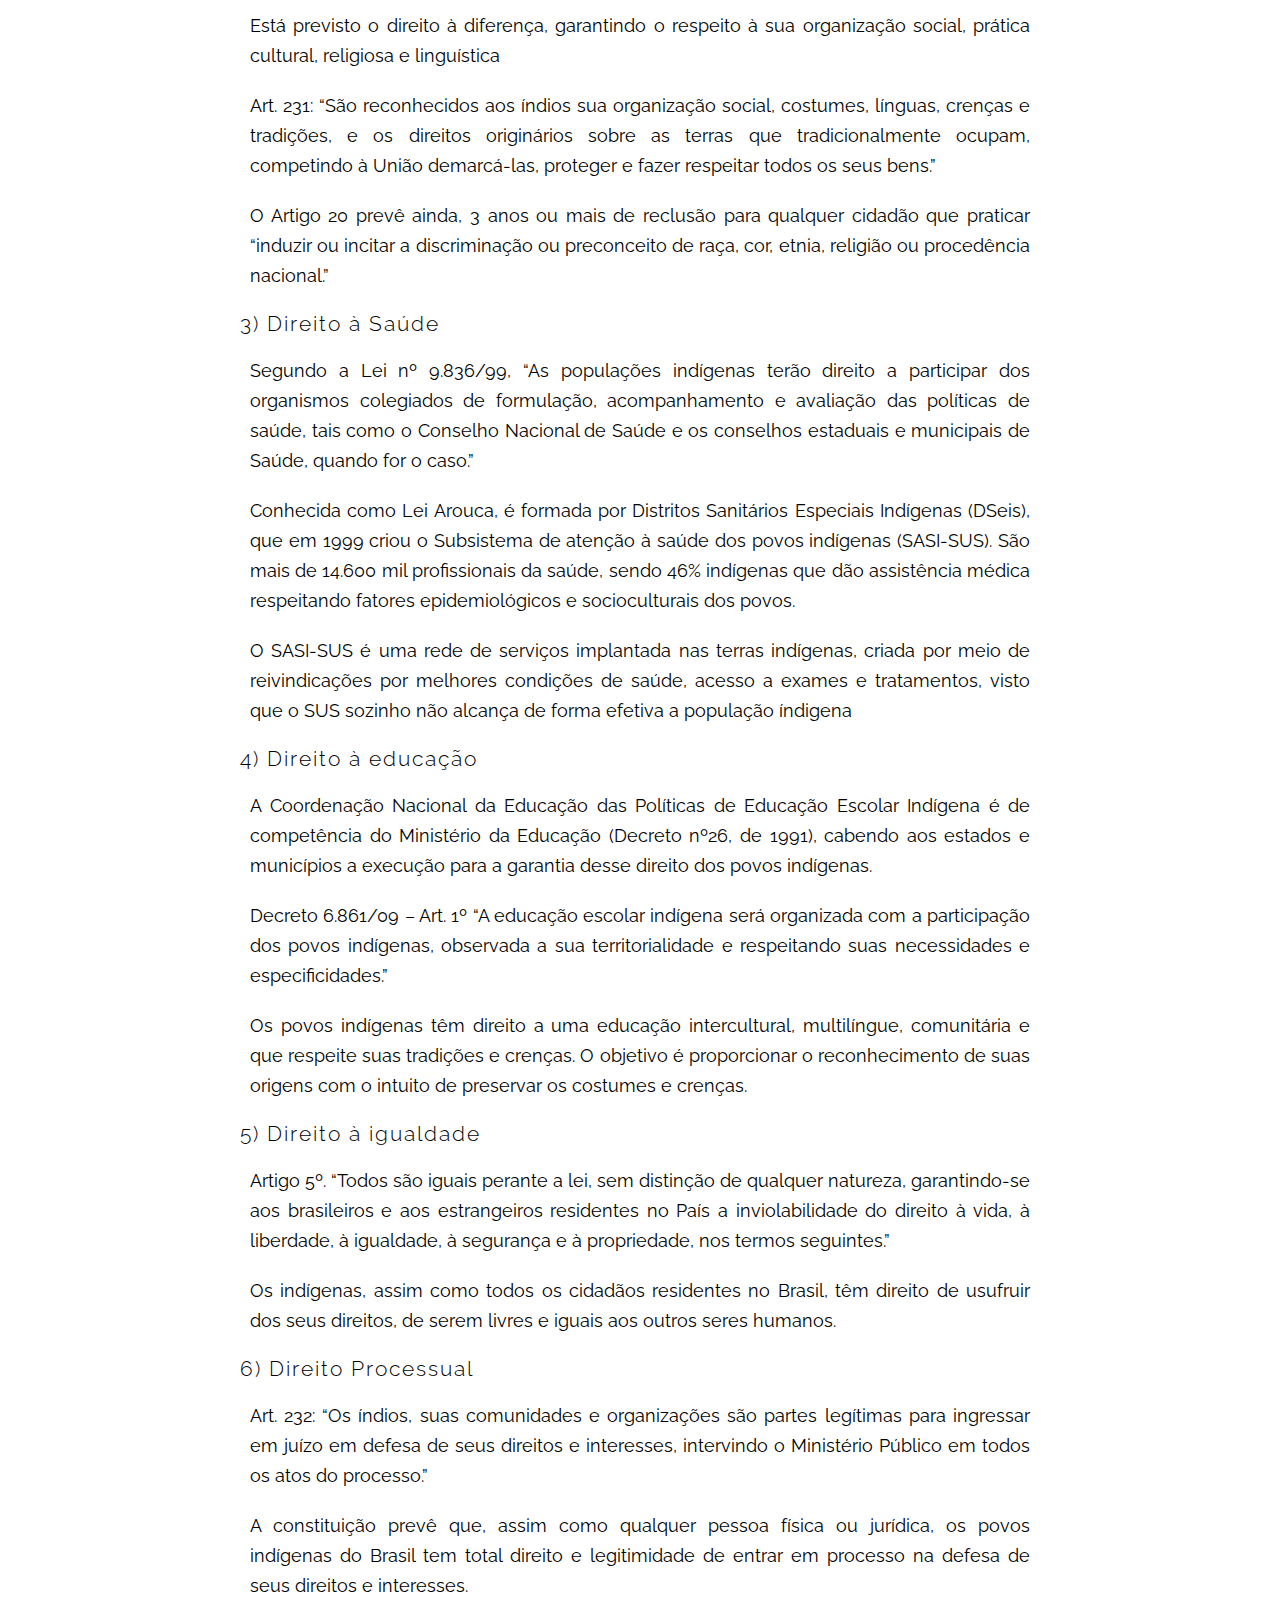
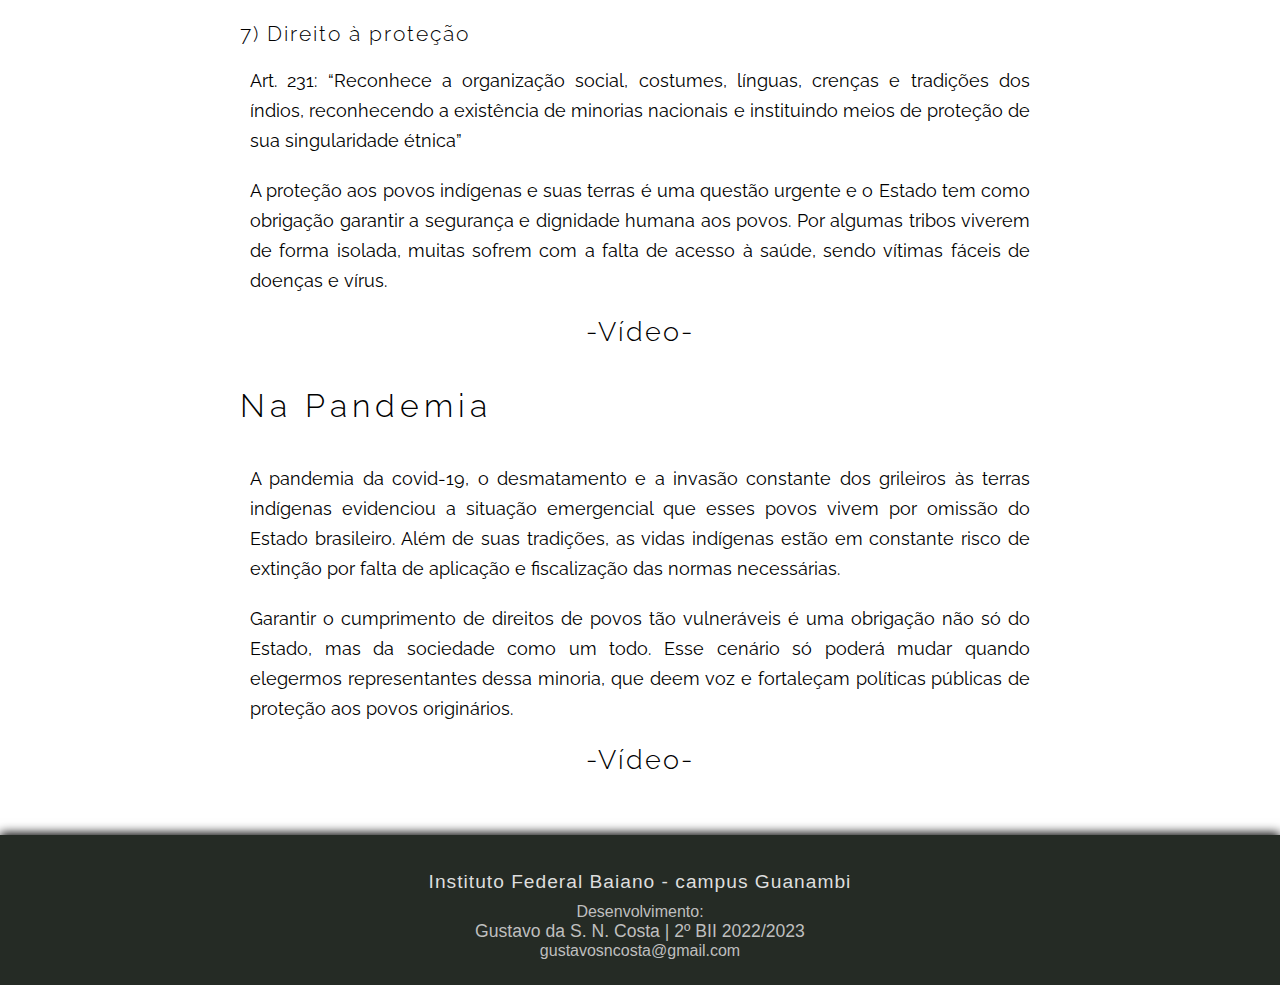
<file: postagens/post/p3.html>
<!DOCTYPE html>
<html lang="en">
<head>
    <meta charset="UTF-8">
    <meta http-equiv="X-UA-Compatible" content="IE=edge">
    <meta name="viewport" content="width=device-width, initial-scale=1.0">

    <title>Document</title>

    <link rel="stylesheet" href="post.css">
    <link rel="preconnect" href="https://fonts.googleapis.com">
    <link rel="preconnect" href="https://fonts.gstatic.com" crossorigin>
    <link href="https://fonts.googleapis.com/css2?family=Raleway:wght@300;400;500&display=swap" rel="stylesheet">
</head>
<body>
    <header class="font">
        <div class="img-logo">
            <img src="../../img/marca-if-baiano-campus-guanambi-horizontal-geografia-250px.png" alt="">
        </div>
        <a class="nav" href="../postagens.html">
            <img src="../../img/back.png" alt="">
            <p>Postagens</p>
        </a>
    </header>
    <main class="font">
        <section class="post">
            <h1>7 direitos dos povos indígenas que você precisa conhecer</h1>

            <div class="img-inicial">
                <img src="img/indios_ato_aracruz_nafotografia.jpeg" alt="">
            </div>

            <p>Embora sejam os primeiros habitantes do nosso país, os povos indígenas ainda
                sofrem com situações de discriminação social, negligência de seus direitos e o
                silenciamento constante de sua voz pelo Estado e sociedade brasileira.</p>
        
            <p>Atualmente os povos originários são contemplados pela nossa Constituição
                Federal, podendo exercer direitos que são fundamentais aos cidadãos
                brasileiros, mas esses direitos só foram conquistados através de uma luta
                histórica que já existe há mais de 521 anos. </p>

            <p>Foi por meio dessa luta que os indígenas conquistaram primeiro o Estatuto do
                Índio em 1973, que dispunha de antigas leis e definições. Posteriormente com o
                advento da Carta Magna de 1988, novos direitos constitucionais passaram a valer
                para os indígenas.</p>

            <p>A constituição de 1988 foi uma vitória para os povos originários, ela
                estabeleceu inovações e abandonou conceitos obsoletos. Deu-se início a um
                sistema baseado na proteção indigenista, transformando-os em cidadãos direitos
                de interação, não mais de integração.
                </p>

            <h2>Conheça 7 direitos dos indígenas</h2>

            <h3>1) Direito à terra</h3>

            <p>A constituição prevê que o direito à terra é originário, visto que a ocupação da
                terra existe antes mesmo da formação do Estado brasileiro.</p>

            <p>Art. 231: “São terras tradicionalmente ocupadas pelos índios as por eles
                habitadas em caráter permanente, as utilizadas para suas atividades produtivas,
                as imprescindíveis à preservação dos recursos ambientais necessários a seu
                bem-estar e as necessárias a sua reprodução física e cultural, segundo seus usos,
                costumes e tradições.”
                </p>

            <h3>2) Direito à diferença</h3>

            <p>Está previsto o direito à diferença, garantindo o respeito à sua organização
                social, prática cultural, religiosa e linguística</p>

            <p>Art. 231: “São reconhecidos aos índios sua organização social, costumes, línguas,
                crenças e tradições, e os direitos originários sobre as terras que
                tradicionalmente ocupam, competindo à União demarcá-las, proteger e fazer
                respeitar todos os seus bens.”</p>

            <p>O Artigo 20 prevê ainda, 3 anos ou mais de reclusão para qualquer cidadão que
                praticar “induzir ou incitar a discriminação ou preconceito de raça, cor, etnia,
                religião ou procedência nacional.”
                </p>

            <h3>3) Direito à Saúde</h3>

            <p>Segundo a Lei nº 9.836/99, “As populações indígenas terão direito a participar
                dos organismos colegiados de formulação, acompanhamento e avaliação das
                políticas de saúde, tais como o Conselho Nacional de Saúde e os conselhos
                estaduais e municipais de Saúde, quando for o caso.”</p>

            <p>Conhecida como Lei Arouca, é formada por Distritos Sanitários Especiais
                Indígenas (DSeis), que em 1999 criou o Subsistema de atenção à saúde dos
                povos indígenas (SASI-SUS). São mais de 14.600 mil profissionais da saúde,
                sendo 46% indígenas que dão assistência médica respeitando fatores
                epidemiológicos e socioculturais dos povos.</p>

            <p>O SASI-SUS é uma rede de serviços implantada nas terras indígenas, criada por
                meio de reivindicações por melhores condições de saúde, acesso a exames e
                tratamentos, visto que o SUS sozinho não alcança de forma efetiva a população
                índigena</p>

            <h3>4) Direito à educação</h3>

            <p>A Coordenação Nacional da Educação das Políticas de Educação Escolar
                Indígena é de competência do Ministério da Educação (Decreto nº26, de 1991),
                cabendo aos estados e municípios a execução para a garantia desse direito dos
                povos indígenas.</p>

            <p>Decreto 6.861/09 – Art. 1º “A educação escolar indígena será organizada com a
                participação dos povos indígenas, observada a sua territorialidade e respeitando
                suas necessidades e especificidades.”</p>

            <p>Os povos indígenas têm direito a uma educação intercultural, multilíngue,
                comunitária e que respeite suas tradições e crenças. O objetivo é proporcionar o
                reconhecimento de suas origens com o intuito de preservar os costumes e
                crenças. </p>

            <h3>5) Direito à igualdade</h3>

            <p>Artigo 5º. “Todos são iguais perante a lei, sem distinção de qualquer natureza,
                garantindo-se aos brasileiros e aos estrangeiros residentes no País a
                inviolabilidade do direito à vida, à liberdade, à igualdade, à segurança e à
                propriedade, nos termos seguintes.”
                </p>

            <p>Os indígenas, assim como todos os cidadãos residentes no Brasil, têm direito
                de usufruir dos seus direitos, de serem livres e iguais aos outros seres
                humanos.</p>

            <h3>6) Direito Processual</h3>

            <p>Art. 232: “Os índios, suas comunidades e organizações são partes legítimas para
                ingressar em juízo em defesa de seus direitos e interesses, intervindo o Ministério
                Público em todos os atos do processo.”</p>

            <p>A constituição prevê que, assim como qualquer pessoa física ou jurídica, os
                povos indígenas do Brasil tem total direito e legitimidade de entrar em processo
                na defesa de seus direitos e interesses.</p>

            <h3>7) Direito à proteção</h3>

            <p>Art. 231: “Reconhece a organização social, costumes, línguas, crenças
                e tradições dos índios, reconhecendo a existência de minorias nacionais e
                instituindo meios de proteção de sua singularidade étnica”</p>

            <p>A proteção aos povos indígenas e suas terras é uma questão urgente e o
                Estado tem como obrigação garantir a segurança e dignidade humana aos
                povos. Por algumas tribos viverem de forma isolada, muitas sofrem com a falta
                de acesso à saúde, sendo vítimas fáceis de doenças e vírus.</p>

                <a href="https://www.youtube.com/watch?v=strULCWBdK0 " target="_blank"><h3>-Vídeo-</h3></a>

            <h2>Na Pandemia</h2>

            <p>A pandemia da covid-19, o desmatamento e a invasão constante dos grileiros às
                terras indígenas evidenciou a situação emergencial que esses povos vivem por
                omissão do Estado brasileiro. Além de suas tradições, as vidas indígenas estão
                em constante risco de extinção por falta de aplicação e fiscalização das normas
                necessárias.</p>

            <p>Garantir o cumprimento de direitos de povos tão vulneráveis é uma obrigação
                não só do Estado, mas da sociedade como um todo. Esse cenário só poderá
                mudar quando elegermos representantes dessa minoria, que deem voz e
                fortaleçam políticas públicas de proteção aos povos originários.</p>

            <a href="https://www.youtube.com/watch?v=eX95b_vZckA&list=PLuEinXoI0ID_E5RKi924thWog_wNMiZLT&index=4" target="_blank"><h3>-Vídeo-</h3></a>
            
        </section>
    </main>
    <footer>
        <h2>Instituto Federal Baiano - campus Guanambi</h2>
        <p>Desenvolvimento:</p>
        <p id="creator">Gustavo da S. N. Costa | 2º BII 2022/2023</p>
        <p>gustavosncosta@gmail.com</p>
    </footer>
</body>
</html>
</file>
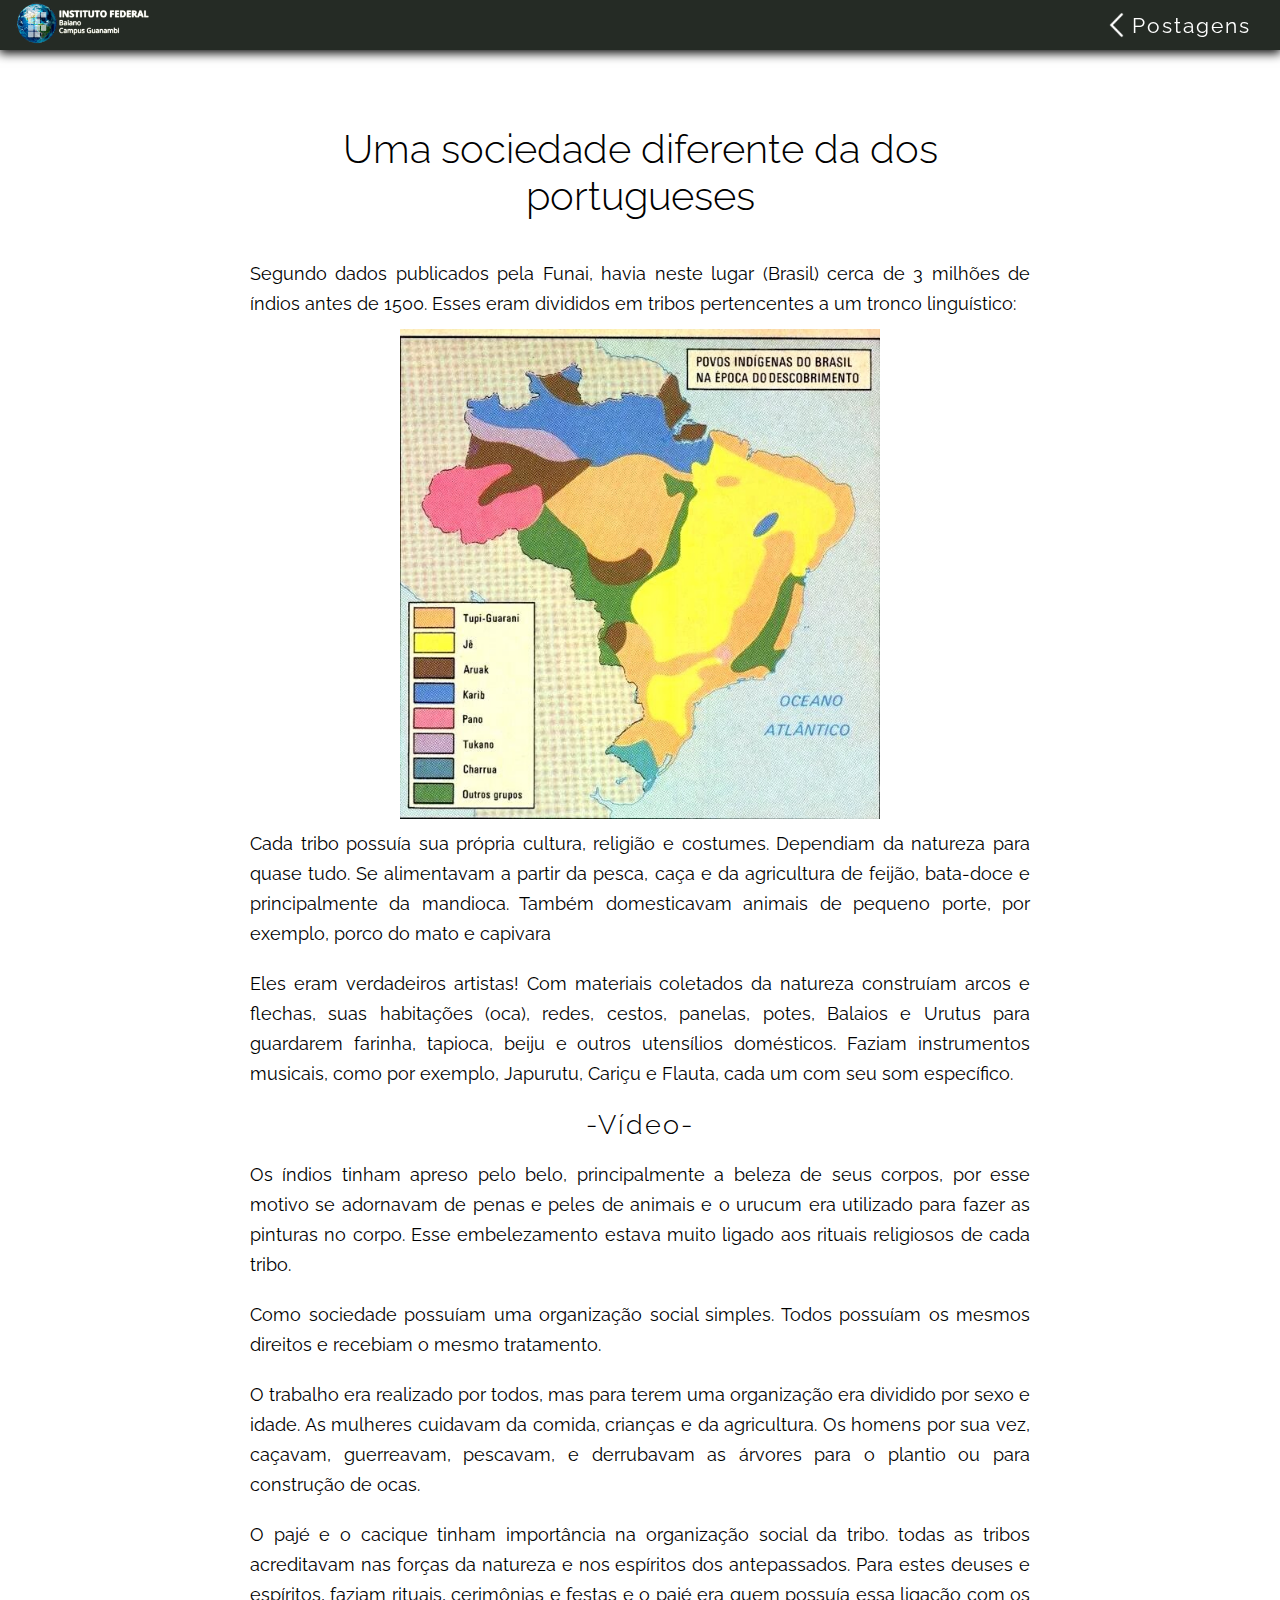
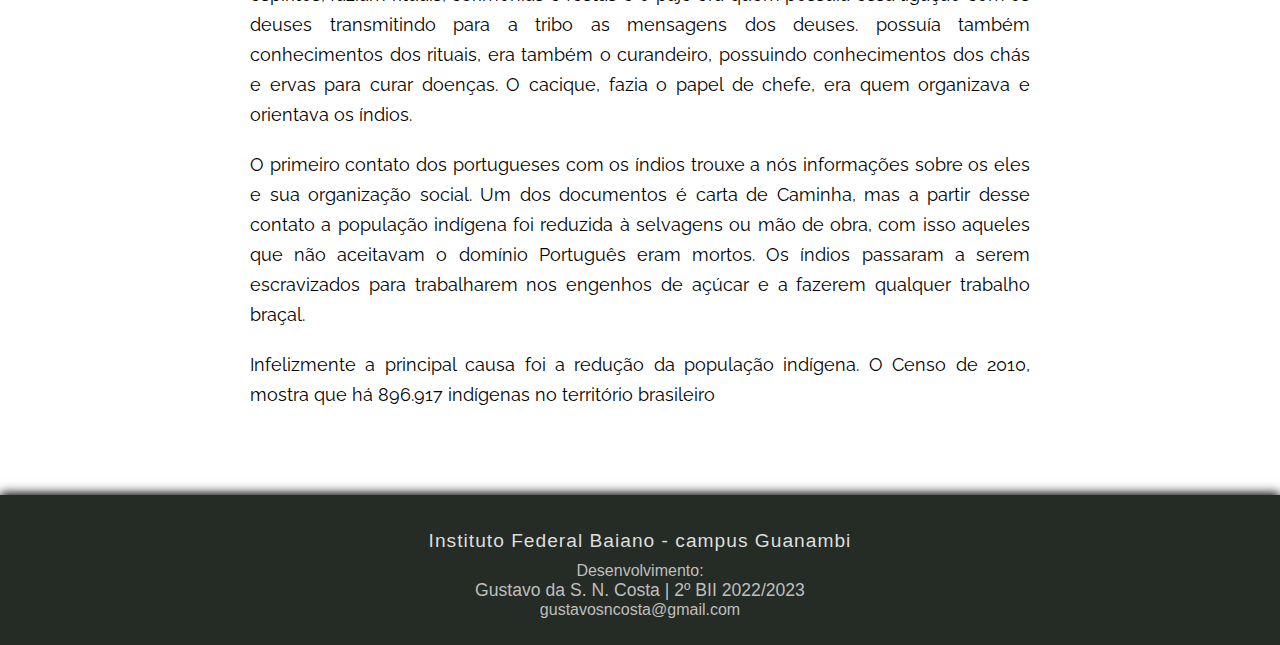
<file: postagens/post/p4.html>
<!DOCTYPE html>
<html lang="en">
<head>
    <meta charset="UTF-8">
    <meta http-equiv="X-UA-Compatible" content="IE=edge">
    <meta name="viewport" content="width=device-width, initial-scale=1.0">

    <title>Document</title>

    <link rel="stylesheet" href="img/arte-indigena/arte.css">
    <link rel="stylesheet" href="post.css">
    <link rel="preconnect" href="https://fonts.googleapis.com">
    <link rel="preconnect" href="https://fonts.gstatic.com" crossorigin>
    <link href="https://fonts.googleapis.com/css2?family=Raleway:wght@300;400;500&display=swap" rel="stylesheet">
</head>
<body>
    <header class="font">
        <div class="img-logo">
            <img src="../../img/marca-if-baiano-campus-guanambi-horizontal-geografia-250px.png" alt="">
        </div>
        <a class="nav" href="../postagens.html">
            <img src="../../img/back.png" alt="">
            <p>Postagens</p>
        </a>
    </header>
    <main class="font">
        <section class="post">
            <h1>Uma sociedade diferente da dos portugueses </h1>

            <p>Segundo dados publicados pela Funai, havia neste lugar (Brasil) cerca de 3 milhões de índios antes de 1500. Esses eram divididos em tribos pertencentes a um tronco linguístico: </p>

            <img class="mapa" src="img/mapadospovos.jpg" alt="">
            
            <p>Cada tribo possuía sua própria cultura, religião e costumes. Dependiam da natureza para quase tudo. Se alimentavam a partir da pesca, caça e da agricultura de feijão, bata-doce e principalmente da mandioca. Também domesticavam animais de pequeno porte, por exemplo, porco do mato e capivara</p>
            
            <p>Eles eram verdadeiros artistas! Com materiais coletados da natureza construíam arcos e flechas, suas habitações (oca), redes, cestos, panelas, potes, Balaios e Urutus para guardarem farinha, tapioca, beiju e outros utensílios domésticos. Faziam instrumentos musicais, como por exemplo, Japurutu, Cariçu e Flauta, cada um com seu som específico.</p>

            <a href=""><h3>-Vídeo-</h3></a>

            <p>Os índios tinham apreso pelo belo, principalmente a beleza de seus corpos, por esse motivo se adornavam de penas e peles de animais e o urucum era utilizado para fazer as pinturas no corpo. Esse embelezamento estava muito ligado aos rituais religiosos de cada tribo.</p>

            <p>Como sociedade possuíam uma organização social simples. Todos possuíam os mesmos direitos e recebiam o mesmo tratamento.</p>

            <p>O trabalho era realizado por todos, mas para terem uma organização era dividido por sexo e idade. As mulheres cuidavam da comida, crianças e da agricultura. Os homens por sua vez, caçavam, guerreavam, pescavam, e derrubavam as árvores para o plantio ou para construção de ocas.</p>

            <p>O pajé e o cacique tinham importância na organização social da tribo. todas as tribos acreditavam nas forças da natureza e nos espíritos dos antepassados. Para estes deuses e espíritos, faziam rituais, cerimônias e festas e o pajé era quem possuía essa ligação com os deuses transmitindo para a tribo as mensagens dos deuses. possuía também conhecimentos dos rituais, era também o curandeiro, possuindo conhecimentos dos chás e ervas para curar doenças. O cacique, fazia o papel de chefe, era quem organizava e orientava os índios.</p>

            <p>O primeiro contato dos portugueses com os índios trouxe a nós informações sobre os eles e sua organização social. Um dos documentos é carta de Caminha, mas a partir desse contato a população indígena foi reduzida à selvagens ou mão de obra, com isso aqueles que não aceitavam o domínio Português eram mortos. Os índios passaram a serem escravizados para trabalharem nos engenhos de açúcar e a fazerem qualquer trabalho braçal.</p>

            <p>Infelizmente a principal causa foi a redução da população indígena. O Censo de 2010, mostra que há 896.917 indígenas no território brasileiro </p>

        </section>
    </main>
    <footer>
        <h2>Instituto Federal Baiano - campus Guanambi</h2>
        <p>Desenvolvimento:</p>
        <p id="creator">Gustavo da S. N. Costa | 2º BII 2022/2023</p>
        <p>gustavosncosta@gmail.com</p>
    </footer>
</body>
</html>
</file>
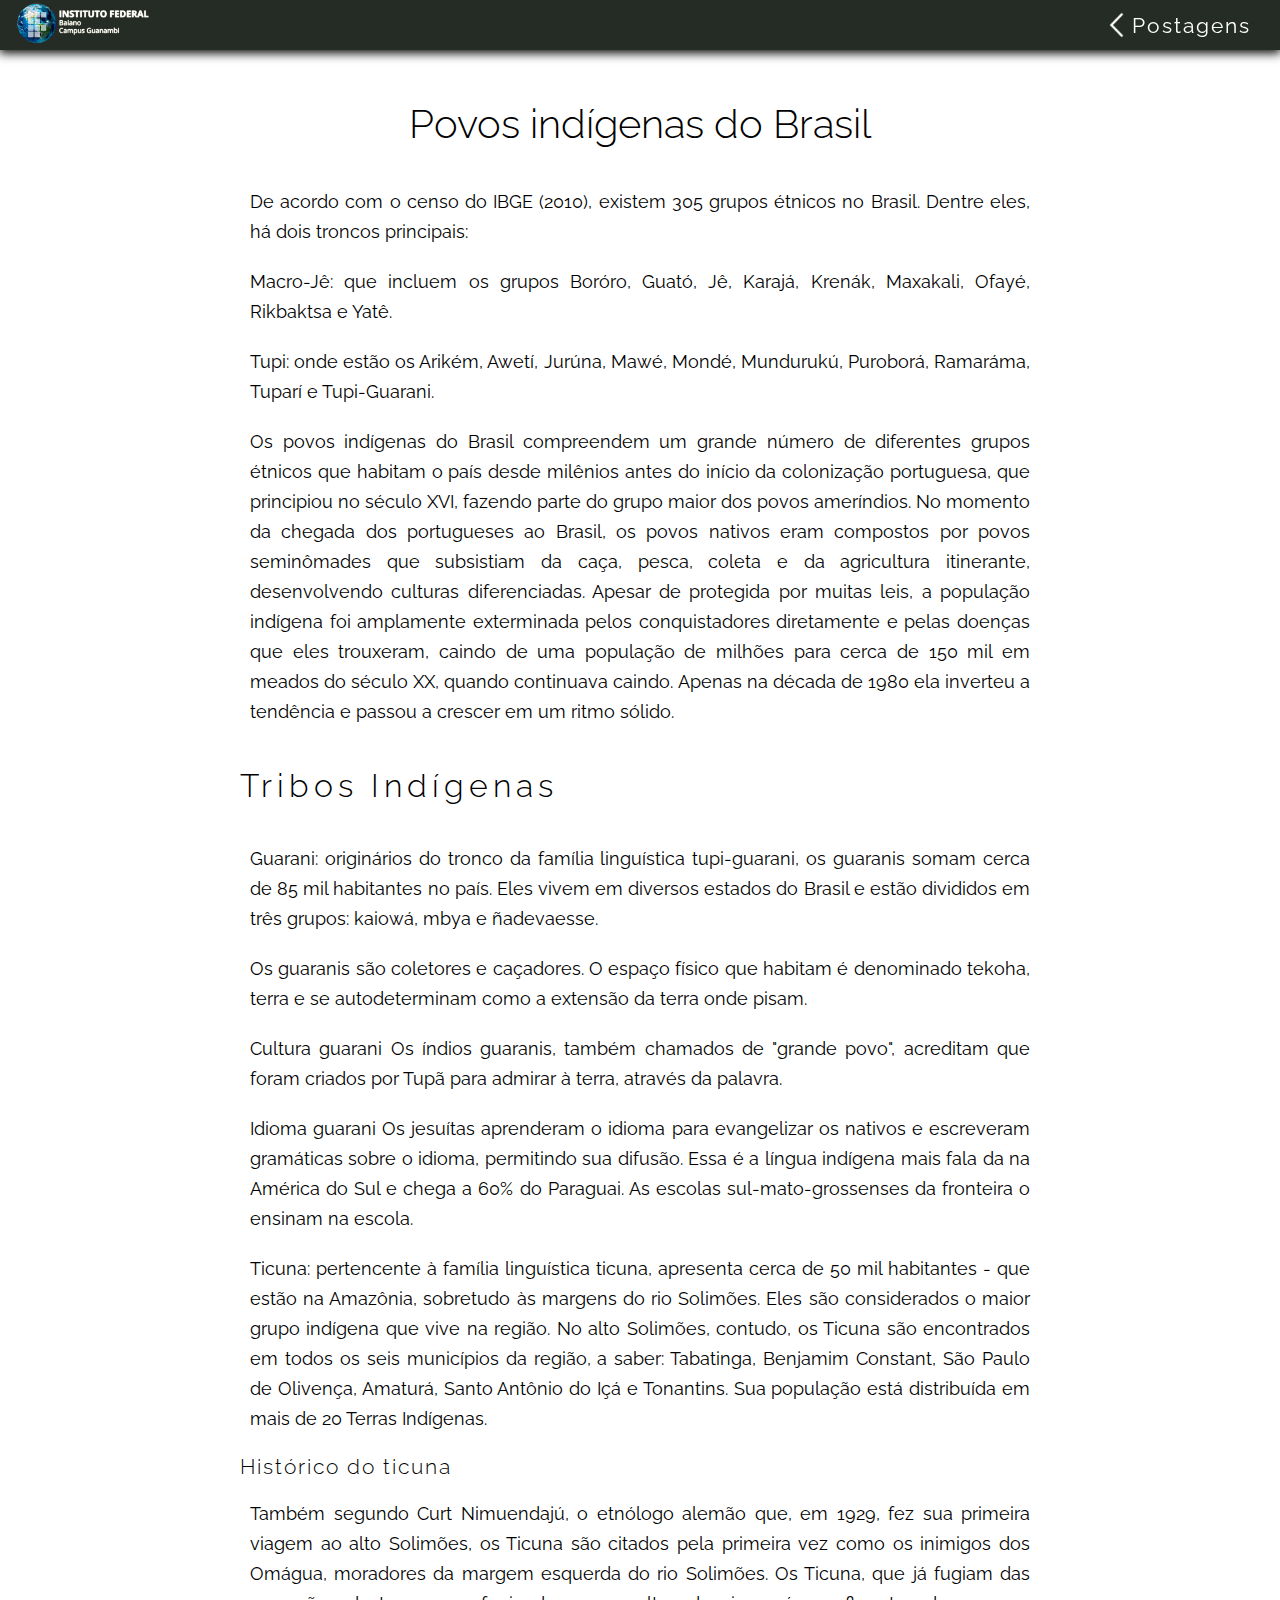
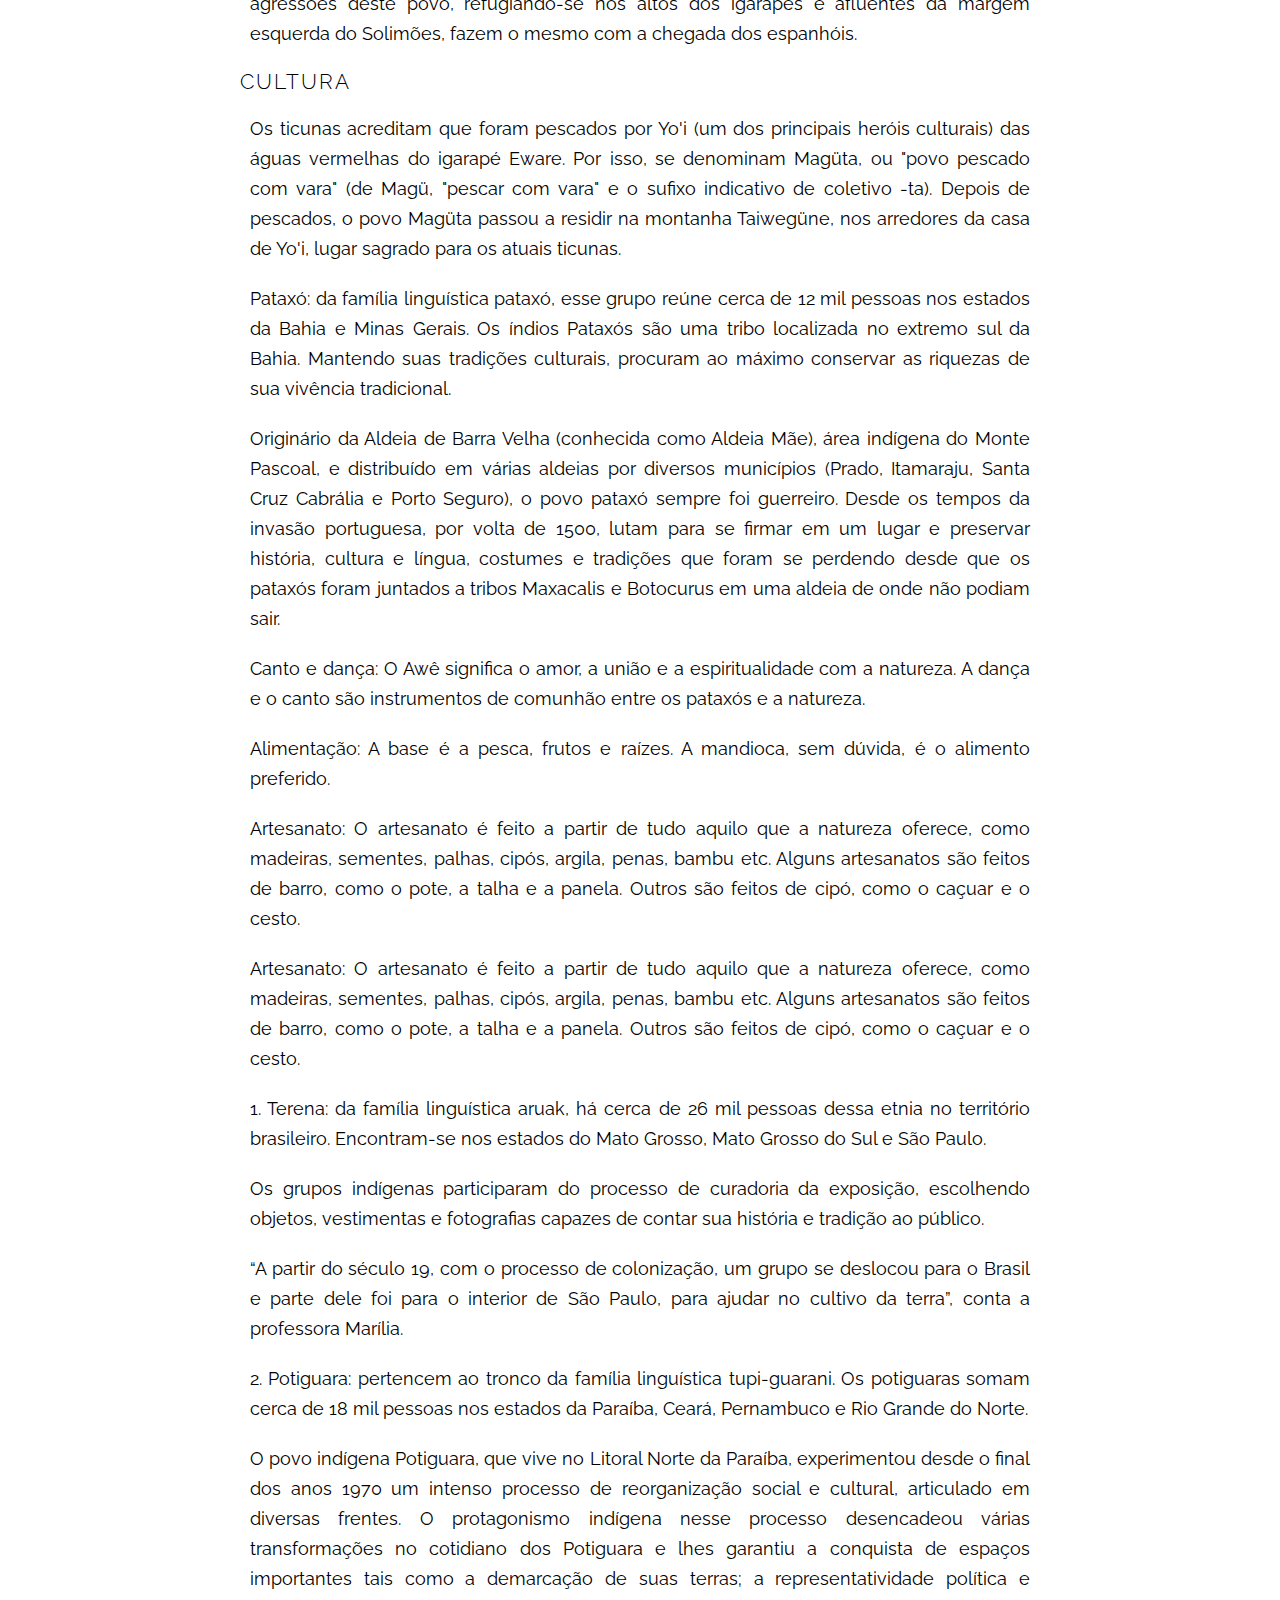
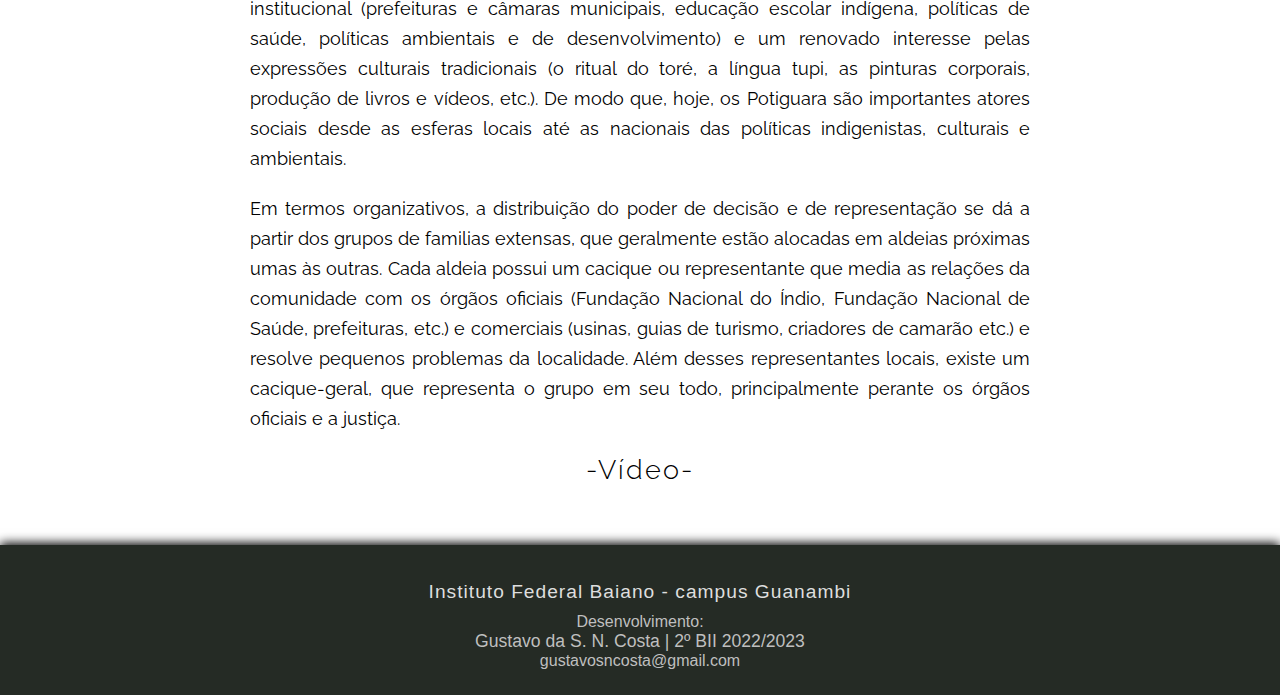
<file: postagens/post/p5.html>
<!DOCTYPE html>
<html lang="en">
<head>
    <meta charset="UTF-8">
    <meta http-equiv="X-UA-Compatible" content="IE=edge">
    <meta name="viewport" content="width=device-width, initial-scale=1.0">

    <title>Document</title>

    <link rel="stylesheet" href="post.css">
    <link rel="preconnect" href="https://fonts.googleapis.com">
    <link rel="preconnect" href="https://fonts.gstatic.com" crossorigin>
    <link href="https://fonts.googleapis.com/css2?family=Raleway:wght@300;400;500&display=swap" rel="stylesheet">
</head>
<body>
    <header class="font">
        <div class="img-logo">
            <img src="../../img/marca-if-baiano-campus-guanambi-horizontal-geografia-250px.png" alt="">
        </div>
        <a class="nav" href="../postagens.html">
            <img src="../../img/back.png" alt="">
            <p>Postagens</p>
        </a>
    </header>
    <main class="font">
        <section class="post">
            <h1>Povos indígenas do Brasil</h1>

            <p>De acordo com o censo do IBGE (2010), existem 305 grupos étnicos no Brasil. Dentre eles, há dois troncos principais:</p>
            
            <p>Macro-Jê: que incluem os grupos Boróro, Guató, Jê, Karajá, Krenák, Maxakali, Ofayé, Rikbaktsa e Yatê.</p>
            
            <p>Tupi: onde estão os Arikém, Awetí, Jurúna, Mawé, Mondé, Mundurukú, Puroborá, Ramaráma, Tuparí e Tupi-Guarani.</p>

            <p>Os povos indígenas do Brasil compreendem um grande número de diferentes grupos étnicos que habitam o país desde milênios antes do início da colonização portuguesa, que principiou no século XVI, fazendo parte do grupo maior dos povos ameríndios. No momento da chegada dos portugueses ao Brasil, os povos nativos eram compostos por povos seminômades que subsistiam da caça, pesca, coleta e da agricultura itinerante, desenvolvendo culturas diferenciadas. Apesar de protegida por muitas leis, a população indígena foi amplamente exterminada pelos conquistadores diretamente e pelas doenças que eles trouxeram, caindo de uma população de milhões para cerca de 150 mil em meados do século XX, quando continuava caindo. Apenas na década de 1980 ela inverteu a tendência e passou a crescer em um ritmo sólido.</p>

            <h2>Tribos Indígenas</h2>

            <p>Guarani: originários do tronco da família linguística tupi-guarani, os guaranis somam cerca de 85 mil habitantes no país. Eles vivem em diversos estados do Brasil e estão divididos em três grupos: kaiowá, mbya e ñadevaesse.</p>

            <p>Os guaranis são coletores e caçadores. O espaço físico que habitam é denominado tekoha, terra e se autodeterminam como a extensão da terra onde pisam.</p>

            <p>Cultura guarani
                Os índios guaranis, também chamados de "grande povo", acreditam que foram criados por Tupã para admirar à terra, através da palavra.
                </p>

            <p>Idioma guarani
                Os jesuítas aprenderam o idioma para evangelizar os nativos e escreveram gramáticas sobre o idioma, permitindo sua difusão. Essa é a língua indígena mais fala da na América do Sul e chega a 60% do Paraguai. As escolas sul-mato-grossenses da fronteira o ensinam na escola. 
                </p>

            <p>Ticuna: pertencente à família linguística ticuna, apresenta cerca de 50 mil habitantes - que estão na Amazônia, sobretudo às margens do rio Solimões. Eles são considerados o maior grupo indígena que vive na região. No alto Solimões, contudo, os Ticuna são encontrados em todos os seis municípios da região, a saber: Tabatinga, Benjamim Constant, São Paulo de Olivença, Amaturá, Santo Antônio do Içá e Tonantins. Sua população está distribuída em mais de 20 Terras Indígenas.</p>

            <h3>Histórico do ticuna</h3>

            <p>Também segundo Curt Nimuendajú, o etnólogo alemão que, em 1929, fez sua primeira viagem ao alto Solimões, os Ticuna são citados pela primeira vez como os inimigos dos Omágua, moradores da margem esquerda do rio Solimões. Os Ticuna, que já fugiam das agressões deste povo, refugiando-se nos altos dos igarapés e afluentes da margem esquerda do Solimões, fazem o mesmo com a chegada dos espanhóis.</p>

            <h3>CULTURA</h3>

            <p>Os ticunas acreditam que foram pescados por Yo'i (um dos principais heróis culturais) das águas vermelhas do igarapé Eware. Por isso, se denominam Magüta, ou "povo pescado com vara" (de Magü, "pescar com vara" e o sufixo indicativo de coletivo -ta). Depois de pescados, o povo Magüta passou a residir na montanha Taiwegüne, nos arredores da casa de Yo'i, lugar sagrado para os atuais ticunas.</p>

            <p>Pataxó: da família linguística pataxó, esse grupo reúne cerca de 12 mil pessoas nos estados da Bahia e Minas Gerais. Os índios Pataxós são uma tribo localizada no extremo sul da Bahia. Mantendo suas tradições culturais, procuram ao máximo conservar as riquezas de sua vivência tradicional.</p>

            <p>Originário da Aldeia de Barra Velha (conhecida como Aldeia Mãe), área indígena do Monte Pascoal, e distribuído em várias aldeias por diversos municípios (Prado, Itamaraju, Santa Cruz Cabrália e Porto Seguro), o povo pataxó sempre foi guerreiro. Desde os tempos da invasão portuguesa, por volta de 1500, lutam para se firmar em um lugar e preservar história, cultura e língua, costumes e tradições que foram se perdendo desde que os pataxós foram juntados a tribos Maxacalis e Botocurus em uma aldeia de onde não podiam sair.</p>

            <p>Canto e dança: O Awê significa o amor, a união e a espiritualidade com a natureza. A dança e o canto são instrumentos de comunhão entre os pataxós e a natureza.</p>

            <p>Alimentação: A base é a pesca, frutos e raízes. A mandioca, sem dúvida, é o alimento preferido. </p>

            <p>Artesanato: O artesanato é feito a partir de tudo aquilo que a natureza oferece, como madeiras, sementes, palhas, cipós, argila, penas, bambu etc. Alguns artesanatos são feitos de barro, como o pote, a talha e a panela. Outros são feitos de cipó, como o caçuar e o cesto.</p>

            <p>Artesanato: O artesanato é feito a partir de tudo aquilo que a natureza oferece, como madeiras, sementes, palhas, cipós, argila, penas, bambu etc. Alguns artesanatos são feitos de barro, como o pote, a talha e a panela. Outros são feitos de cipó, como o caçuar e o cesto.</p>

            <p>1.	Terena: da família linguística aruak, há cerca de 26 mil pessoas dessa etnia no território brasileiro. Encontram-se nos estados do Mato Grosso, Mato Grosso do Sul e São Paulo.</p>

            <p>Os grupos indígenas participaram do processo de curadoria da exposição, escolhendo objetos, vestimentas e fotografias capazes de contar sua história e tradição ao público.</p>

            <p>“A partir do século 19, com o processo de colonização, um grupo se deslocou para o Brasil e parte dele foi para o interior de São Paulo, para ajudar no cultivo da terra”, conta a professora Marília.</p>

            <p>2.	Potiguara: pertencem ao tronco da família linguística tupi-guarani. Os potiguaras somam cerca de 18 mil pessoas nos estados da Paraíba, Ceará, Pernambuco e Rio Grande do Norte.</p>

            <p>O povo indígena Potiguara, que vive no Litoral Norte da Paraíba, experimentou desde o final dos anos 1970 um intenso processo de reorganização social e cultural, articulado em diversas frentes. O protagonismo indígena nesse processo desencadeou várias transformações no cotidiano dos Potiguara e lhes garantiu a conquista de espaços importantes tais como a demarcação de suas terras; a representatividade política e institucional (prefeituras e câmaras municipais, educação escolar indígena, políticas de saúde, políticas ambientais e de desenvolvimento) e um renovado interesse pelas expressões culturais tradicionais (o ritual do toré, a língua tupi, as pinturas corporais, produção de livros e vídeos, etc.). De modo que, hoje, os Potiguara são importantes atores sociais desde as esferas locais até as nacionais das políticas indigenistas, culturais e ambientais.</p>

            <p>Em termos organizativos, a distribuição do poder de decisão e de representação se dá a partir dos grupos de familias extensas, que geralmente estão alocadas em aldeias próximas umas às outras. Cada aldeia possui um cacique ou representante que media as relações da comunidade com os órgãos oficiais (Fundação Nacional do Índio, Fundação Nacional de Saúde, prefeituras, etc.) e comerciais (usinas, guias de turismo, criadores de camarão etc.) e resolve pequenos problemas da localidade. Além desses representantes locais, existe um cacique-geral, que representa o grupo em seu todo, principalmente perante os órgãos oficiais e a justiça.</p>

            <a href="https://www.youtube.com/watch?v=cQkA5PDow2s&t=7s"><h3>-Vídeo-</h3></a>

        </section>
    </main>
    <footer>
        <h2>Instituto Federal Baiano - campus Guanambi</h2>
        <p>Desenvolvimento:</p>
        <p id="creator">Gustavo da S. N. Costa | 2º BII 2022/2023</p>
        <p>gustavosncosta@gmail.com</p>
    </footer>
</body>
</html>
</file>
<file: css/style.css>
*{
    margin: 0;
    padding: 0;
    text-decoration: none;
    list-style: none;
}

html{
    scroll-behavior: smooth;
}

h2{
    color: black;
    letter-spacing: 5px;
    font-size: 2.5em;
    margin-top: 130px;
    margin-bottom: 30px;
    font-weight: 300;
}

h3{
    color: black;
    letter-spacing: 2px;
    font-size: 1.5em;
    margin-top: 2px;
    margin-bottom: 10px;
}

body{
    background-color: white;
}

.a{
    color: white;
    font-size: 1.1em;
    transition-duration: 0.3s;
}

.a:hover{
    color: rgb(158, 158, 158);
    text-decoration: underline;
    transition-duration: 0.3s;
}

.font{
    font-family: 'Raleway', sans-serif;
    font-weight: 400;
    font-style: normal;
}

/* MENU */

header{
    background-color: #252B25;
    width: 100%;
    height: 50px;
    box-shadow: 0 2px 10px 1px  black;

    display: flex;
    align-items: center;

    position: fixed;
}

.img-logo{
    width: 155px;
    text-align: right;
}

header img{
    width: 140px;
}

header nav{
    width: 80%;
    text-align: center;
}

header nav ul{
    display: inline-flex;
}

header nav ul li{
    margin-right: 25px;
    letter-spacing: 2px;
}

/* INICIO */

#inicio{
    width: 100%;
    height: 100vh;

    animation-name: fundo;
    animation-duration: 30s;
    animation-iteration-count: infinite;
}

#bg{
    width: 100%;
    height: 100vh;
    background-image: linear-gradient(to top, black, transparent);
}

#bg .titulo{
    width: 100%;
    height: 100vh;
    color: white;

    display: flex;
    flex-direction: column;
    align-items: center;
    justify-content: center;
}

.titulo h1{
    background-color: #252B2590 ;
    box-shadow: 0 5px 15px #252B25;

    width: 20%;
    height: 12vh;
    font-size: 2em;
    text-align: center;
    letter-spacing: 4px;
    font-weight: 300;

    padding: 5px;
    border-radius: 15px;
}

.titulo p{
    margin-top: 10px;
    margin-bottom: 70px;
    font-size: 1.2em;
}

#bg #autor{
    color: rgb(49, 49, 49);
    position: absolute;
    top: 92vh;
    left: 3%;
}

    @keyframes fundo{
        0%{
            background-image: url(../img/background-index/junior-reis-img01.png);
            background-repeat: no-repeat;
            background-position: center;
            background-size: cover;
        }
        23%{
            background-image: url(../img/background-index/junior-reis-img02.png);
            background-repeat: no-repeat;
            background-position: center;
            background-size: cover;
        }
        56%{
            background-image: url(../img/background-index/junior-reis-img03.png);
            background-repeat: no-repeat;
            background-position: center;
            background-size: cover;
        }
        89%{
            background-image: url(../img/background-index/junior-reis-img04.png);
            background-repeat: no-repeat;
            background-position: center;
            background-size: cover;
        }
        100%{
            background-image: url(../img/background-index/junior-reis-img01.png);
            background-repeat: no-repeat;
            background-position: center;
            background-size: cover;
        }
    }

/* POSTAGENS */

#postagens{
    width: 100%;
    height: auto;

    background-image: url(../img/background-index/Vector\ 1.png);
    background-repeat: no-repeat;
    background-size: 100%;
    background-position: 0 -6px;

    display: flex;
    flex-direction: column;
    align-items: center;
}

.box{
    width: 800px;
    height: auto;
    /*border: 1px solid black;*/
    border-radius: 20px;
    padding: 15px;

    display: flex;
    flex-direction: column;
    align-items: center;
    justify-content: center;
}

.post{
    background-color: #019C9560;
    width: 100%;
    height: 150px;
    border: 1px solid black;
    border-radius: 20px;
    margin: auto;
    margin-bottom: 30px;
    box-shadow: 0 5px 15px black;

    display: flex;
    align-items: center;
    transition: 1s;
}

.post:hover{
    background-color: #019C9590;
    width: 100%;
    height: 160px;
    transition: 1s;
}

.ala{
    width: 700px;
    height: 2px;
}

.img-post img{
    width: 100%;
    height: 100%;
    border-radius: 20px;
}

.post .img-post{
    background-color: rgb(176, 176, 176);
    width: 130px;
    height: 130px;
    border: 1px solid black;
    border-radius: 20px;
    margin: auto;
}

.post .nome-resumo{
    width: 75%;
    height: 90%;
    margin: auto;
}

.post .nome-resumo p{
    font-size: 1.1em;
}

.box a{
    color: black;
    text-decoration: none;
}

.box .mais{
    color: black;
    letter-spacing: 1px;
    font-size: 1.3em;
    transition-duration: 0.3s;
}

.box .mais:hover{
    text-decoration: underline;
    transition-duration: 0.3s;
}

/* Bibliografia */

#bibliografia{
    display: flex;
    flex-direction: column;
    justify-content: center;
    align-items: center;
}

.line{
    background-color: black;
    width: 80%;
    height: 1px;
    margin: 5px;
}

.scroll{
    width: 90%;
    height: 300px;
    margin: 10px;
    overflow: auto;
    scroll-behavior: smooth;

    display: flex;
    justify-content: space-between;
    align-items: center;
}

.scroll::-webkit-scrollbar{
    height: 0px;
}

.box-book{
    min-width: 33.33%;
    height: 280px;

    display: flex;
    flex-direction: column;
    justify-content: center;
    align-items: center;
}

.img-book{
    background-color: rgb(176, 176, 176);
    min-width: 155px;
    height: 190px;
    margin: 5px;
    transition: 0.5s;
    border-radius: 5px;
}

.img-book img{
    width: 100%;
    height: 100%;
    border-radius: 5px;
}

.img-book:hover{
    min-width: 165px;
    height: 200px;
    transition: 0.5s;
}

.box-book h3{
    text-align: center;
    width: 80%;
    height: 60px;
    font-size: 1em;
    margin: 1px;
}

.box-book p{
    color: rgb(41, 41, 41);
    font-size: 1em;
}

button{
    position: absolute;
    background-color:#252B2500;
    border: none;
}

#b1{
    left: 70px;
    transition: 1s;
}

#b1 img:hover{
    width: 21px;
    transition: 1s;
}

#b2{
    right: 70px;
    transition: 1s;
}

#b2 img:hover{
    width: 21px;
    transition: 1s;
}

/* Artigos */

#artigos{
    display: flex;
    flex-direction: column;
    justify-content: center;
    align-items: center;
}

.box-2{
    background-color: #019C9570;
    width: 800px;
    height: auto;
    border: 1px solid black;
    border-radius: 20px;
    padding: 15px;
    box-shadow: 0 5px 15px black;

    display: flex;
    flex-direction: column;
    align-items: center;
    justify-content: center;
}

.artigo{
    background-color: rgb(230, 230, 230);
    width: 98%;
    height: 80px;
    border: 1px solid black;
    border-radius: 20px;
    box-shadow: 0 5px 15px black;
    padding-left: 15px;
    transition: 1s;
    margin-bottom: 15px;

    display: flex;
    flex-direction: column;
    justify-content: center;
}

.artigo:hover{
    background-color: rgb(190, 190, 190);
    height: 90px;
    transition: 1s;
}

#artigos h2{
    margin-bottom: 60px;
}

.artigo h3{
    margin-bottom: 5px;
    font-size: 1.1em;
    letter-spacing: 1px;
}

.box-2 .link{
    color: black;
    text-decoration: none;
    width: 97%;
    height: 95px;
    transition: 1s;
}

.box-2 .link:hover{
    height: 105px;
    transition: 1s;
}

.box-2 .mais{
    color: black;
    letter-spacing: 1px;
    font-size: 1.3em;
    transition-duration: 0.3s;
}

.box-2 .mais:hover{
    text-decoration: underline;
    transition-duration: 0.3s;
}

/* Artistas */

#artistas{
    display: flex;
    flex-direction: column;
    justify-content: center;
    align-items: center;
}

.scroll-2{
    width: 90%;
    height: 300px;
    margin: 10px;
    overflow: auto;
    scroll-behavior: smooth;

    display: flex;
    justify-content: space-between;
    align-items: center;
}

.scroll-2::-webkit-scrollbar{
    height: 0px;
}

.box-artista{
    min-width: 33.33%;
    height: 280px;

    display: flex;
    flex-direction: column;
    justify-content: center;
    align-items: center;
}

.img-artista{
    background-color: rgb(176, 176, 176);
    min-width: 190px;
    height: 190px;
    margin: 5px;
    transition: 0.5s;
    border-radius: 5px;
    border: 1px solid black;
}

.img-artista img{
    width: 100%;
    height: 100%;
    border-radius: 5px;
}

.img-artista:hover{
    min-width: 200px;
    height: 200px;
    transition: 0.5s;
}

.box-artista h3{
    font-size: 1.1em;
    margin: 1px;
}

.box-artista p{
    color: rgb(41, 41, 41);
    font-size: 1em;
}

button{
    position: absolute;
    background-color:#252B2500;
    border: none;
}

#b3{
    left: 70px;
    transition: 1s;
}

#b3 img:hover{
    width: 21px;
    transition: 1s;
}

#b4{
    right: 70px;
    transition: 1s;
}

#b4 img:hover{
    width: 21px;
    transition: 1s;
}

/* Rodape */

footer{
    background-color: #252B25;
    width: 100%;
    height: 150px;
    box-shadow: 0 -2px 10px black;
    margin-top: 50px;
    color: rgb(191, 191, 191);
    font-family: Arial, Helvetica, sans-serif;

    display: flex;
    flex-direction: column;
    align-items: center;
    justify-content: center;
}

footer h2{
    color: rgb(222, 222, 222);
    font-size: 1.2em;
    margin: 10px;
    letter-spacing: 1px;
}

#creator{
    font-size: 1.1em;
}
</file>
<file: bibliografia/style-b.css>
*{
    margin: 0;
    padding: 0;
    list-style: none;
    text-decoration: none;
}

html{
    scroll-behavior: smooth;
}

h2{
    color: black;
    letter-spacing: 5px;
    font-size: 2.5em;
    margin-top: 30px;
    margin-bottom: 30px;
    font-weight: 300;
}

h3{
    color: black;
    letter-spacing: 2px;
    font-size: 1.5em;
    margin-top: 2px;
    margin-bottom: 10px;
}

body{
    background-color: white;
}

.font{
    font-family: 'Raleway', sans-serif;
    font-weight: 400;
    font-style: normal;
}

/* MENU */

header{
    background-color: #252B25;
    width: 100%;
    height: 50px;
    box-shadow: 0 2px 10px 1px  black;

    display: flex;
    align-items: center;
    justify-content: space-between;
    position: fixed;
}

.img-logo{
    width: 155px;
    text-align: right;
}

header img{
    width: 140px;
}

header .nav{
    width: 110px;
    margin-right: 25px;
    letter-spacing: 2px;

    display: flex;
    justify-content: space-around;
    align-items: center;
}

.nav img{
    width: 15px;
}

header .b{
    margin-right: 30px;
    font-size: 1.5em;
    color: rgb(212, 212, 212);
}  

a{
    color: white;
    font-size: 1.3em;
    transition-duration: 0.3s;
}

a:hover{
    color: rgb(191, 191, 191);
    text-decoration: none;
    transition-duration: 0.3s;
}

/* MAIN */

main{
    display: flex;
    flex-direction: column;
    justify-content: center;
    align-items: center;
}

.box-book2{
    background-color: #019C9560;
    width: 800px;
    height: auto;
    border: 1px solid black;
    border-radius: 20px;
    padding: 15px;
    margin-top: 100px;

    display: flex;
    align-items: center;
    justify-content: center;
}

.book{
    background-color: rgb(176, 176, 176);
    min-width: 155px;
    height: 190px;
    margin: 5px;
    border-radius: 5px;
}

.book img{
    width: 100%;
    height: 100%;
    border-radius: 5px;
}

.titulo-autor{ 
    width: 70%;
    height: 170px;
    padding: 15px;
}

h1{
    letter-spacing: 1px;
    font-size: 1.7em;
}

.titulo-autor p{
    color: rgb(88, 88, 88);
    margin: 10px;
}

.ta{
    width: 100%;
    height: 80%;
}

.buy-button{
    color: black;
    padding: 10px;
    padding-left: 30px;
    padding-right: 30px;
    border-radius: 15px;
    border: 1px solid black;
    transition: 0.5s;
}

.buy-button:hover{ 
    transition: 0.5s;
    color: #00a800;
    text-decoration: none;
    padding: 10px;
    padding-left: 30px;
    padding-right: 30px;
    border-radius: 15px;
    border: 1px solid #00a800;
}

.resumo{
    background-color: #019C9560;
    width: 800px;
    height: auto;
    border: 1px solid black;
    border-radius: 20px;
    padding: 15px;
    text-align: justify;
    margin: 30px;

    display: flex;
    flex-direction: column;
    align-items: left;
    justify-content: center;
}

.resumo h2{
    margin: 10px;
    margin-left: 0px;
    letter-spacing: normal;
    font-size: 1.5em;
}

.resumo p{
    font-size: 1.1em;
}

/* Bibliografia */

#bibliografia{
    display: flex;
    flex-direction: column;
    justify-content: center;
    align-items: center;
}

.line{
    background-color: black;
    width: 80%;
    height: 1px;
    margin: 5px;
}

.scroll{
    width: 90%;
    height: 300px;
    margin: 10px;
    overflow: auto;
    scroll-behavior: smooth;

    display: flex;
    justify-content: space-between;
    align-items: center;
}

.scroll::-webkit-scrollbar{
    height: 0px;
}

.box-book{
    min-width: 33.33%;
    height: 280px;

    display: flex;
    flex-direction: column;
    justify-content: center;
    align-items: center;
}

.img-book{
    background-color: rgb(176, 176, 176);
    min-width: 155px;
    height: 190px;
    margin: 5px;
    transition: 0.5s;
    border-radius: 5px;
}

.img-book img{
    width: 100%;
    height: 100%;
    border-radius: 5px;
}

.img-book:hover{
    min-width: 165px;
    height: 200px;
    transition: 0.5s;
}

.box-book h3{
    text-align: center;
    width: 80%;
    height: 60px;
    font-size: 1em;
    margin: 1px;
}

.box-book p{
    color: rgb(41, 41, 41);
    font-size: 1em;
}

button{
    position: absolute;
    background-color:#252B2500;
    border: none;
}

#b1{
    left: 70px;
    transition: 1s;
}

#b1 img:hover{
    width: 21px;
    transition: 1s;
}

#b2{
    right: 70px;
    transition: 1s;
}

#b2 img:hover{
    width: 21px;
    transition: 1s;
}

/* Rodape */

footer{
    background-color: #252B25;
    width: 100%;
    height: 150px;
    box-shadow: 0 -2px 10px black;
    margin-top: 50px;
    color: rgb(191, 191, 191);
    font-family: Arial, Helvetica, sans-serif;

    display: flex;
    flex-direction: column;
    align-items: center;
    justify-content: center;
}

footer h2{
    color: rgb(222, 222, 222);
    font-size: 1.2em;
    margin: 10px;
    letter-spacing: 1px;
}

#creator{
    font-size: 1.1em;
}
</file>
<file: postagens/postagens.css>
*{
    margin: 0;
    padding: 0;
    list-style: none;
    text-decoration: none;
}

.ala{
    width: 668px;
    height: 3px;
}

html{
    scroll-behavior: smooth;
}

h2{
    color: black;
    letter-spacing: 5px;
    font-size: 2.5em;
    margin-top: 30px;
    margin-bottom: 30px;
    font-weight: 300;
}

h3{
    color: black;
    letter-spacing: 2px;
    font-size: 1.5em;
    margin-top: 2px;
    margin-bottom: 10px;
}

body{
    background-color: white;
}

.font{
    font-family: 'Raleway', sans-serif;
    font-weight: 400;
    font-style: normal;
}

/* MENU */

header{
    background-color: #252B25;
    width: 100%;
    height: 50px;
    box-shadow: 0 2px 10px 1px  black;

    display: flex;
    align-items: center;
    justify-content: space-between;
    position: fixed;
}

.img-logo{
    width: 155px;
    text-align: right;
}

header img{
    width: 140px;
}

header .nav{
    width: 110px;
    margin-right: 25px;
    letter-spacing: 2px;

    display: flex;
    justify-content: space-around;
    align-items: center;
}

.nav img{
    width: 15px;
}

header .b{
    margin-right: 30px;
    font-size: 1.5em;
    color: rgb(212, 212, 212);
}  

a{
    color: white;
    font-size: 1.3em;
    transition-duration: 0.3s;
}

a:hover{
    color: rgb(191, 191, 191);
    text-decoration: none;
    transition-duration: 0.3s;
}

/* POSTAGENS */

#postagens{
    width: 100%;
    height: auto;

    display: flex;
    flex-direction: column;
    align-items: center;
}

.box{
    margin-top: 100px;
    width: 800px;
    height: auto;
    /*border: 1px solid black;*/
    border-radius: 20px;
    padding: 15px;

    display: flex;
    flex-direction: column;
    align-items: center;
    justify-content: center;
}

.post{
    background-color: #019C9560;
    width: 100%;
    height: 150px;
    border: 1px solid black;
    border-radius: 20px;
    margin: auto;
    margin-bottom: 30px;
    box-shadow: 0 5px 15px black;

    display: flex;
    align-items: center;
    transition: 1s;
}

.post:hover{
    background-color: #019C9590;
    width: 100%;
    height: 160px;
    transition: 1s;
}

.post .img-post{
    background-color: rgb(176, 176, 176);
    width: 130px;
    height: 130px;
    border: 1px solid black;
    border-radius: 20px;
    margin: auto;
}

.img-post img{
    width: 100%;
    height: 100%;
    border-radius: 20px;
}

.post .nome-resumo{
    width: 75%;
    height: 90%;
    margin: auto;
}

.post .nome-resumo p{
    font-size: 0.9em;
}

.box a{
    color: black;
    text-decoration: none;
}

h3{
    color: black;
    letter-spacing: 2px;
    font-size: 1.2em;
    margin-top: 2px;
    margin-bottom: 10px;
}

/* Rodape */

footer{
    background-color: #252B25;
    width: 100%;
    height: 150px;
    box-shadow: 0 -2px 10px black;
    margin-top: 40px;
    color: rgb(191, 191, 191);
    font-family: Arial, Helvetica, sans-serif;

    display: flex;
    flex-direction: column;
    align-items: center;
    justify-content: center;
}

footer h2{
    color: rgb(222, 222, 222);
    font-size: 1.2em;
    margin: 10px;
    letter-spacing: 1px;
    text-align: center;
}

#creator{
    font-size: 1.1em;
}
</file>
<file: postagens/post/post.css>
*{
    margin: 0;
    padding: 0;
    list-style: none;
    text-decoration: none;
}

html{
    scroll-behavior: smooth;
}

h2{
    width: 100%;
    text-align: left;
    color: black;
    letter-spacing: 5px;
    font-size: 2em;
    margin-top: 30px;
    margin-bottom: 30px;
    font-weight: 300;
}

h3{
    width: 100%;
    text-align: left;
    color: black;
    letter-spacing: 2px;
    font-size: 1.3em;
    margin-top: 10px;
    margin-bottom: 10px;
    font-weight: 300;
}

body{
    background-color: white;
}

.font{
    font-family: 'Raleway', sans-serif;
    font-weight: 400;
    font-style: normal;
}

/* MENU */

header{
    background-color: #252B25;
    width: 100%;
    height: 50px;
    box-shadow: 0 2px 10px 1px  black;

    display: flex;
    align-items: center;
    justify-content: space-between;
    position: fixed;
}

.img-logo{
    width: 155px;
    text-align: right;
}

header img{
    width: 140px;
}

header .nav{
    width: 150px;
    margin-right: 25px;
    letter-spacing: 2px;

    display: flex;
    justify-content: space-around;
    align-items: center;
}

.nav img{
    width: 15px;
}

header .b{
    margin-right: 30px;
    font-size: 1.5em;
    color: rgb(212, 212, 212);
}  

a{
    color: white;
    font-size: 1.3em;
    transition-duration: 0.3s;
}

a:hover{
    color: rgb(191, 191, 191);
    text-decoration: none;
    transition-duration: 0.3s;
}

/* MAIN */

main{
    display: flex;
    flex-direction: column;
    justify-content: center;
    align-items: center;
}

.post{
    width: 800px;
    height: auto;

    display: flex;
    flex-direction: column;
    justify-content: center;
    align-items: center;
}

h1{
    margin-top: 100px;
    text-align: center;
    margin-bottom: 30px;
    font-size: 2.5em;
    font-weight: 300;
}

.img-inicial{
    background-color: rgb(104, 104, 104);
    width: 85%;
    height: 400px;
    margin-top: 50px;
    margin-bottom: 50px;
}

.img-inicial img{
    width: 100%;
    height: 100%;
}

.post p{
    font-size: 1.1em;
    line-height: 30px;
    text-align: justify;
    margin: 10px;
}

/* Rodape */

footer{
    background-color: #252B25;
    width: 100%;
    height: 150px;
    box-shadow: 0 -2px 10px black;
    margin-top: 50px;
    color: rgb(191, 191, 191);
    font-family: Arial, Helvetica, sans-serif;

    display: flex;
    flex-direction: column;
    align-items: center;
    justify-content: center;
}

footer h2{
    color: rgb(222, 222, 222);
    font-size: 1.2em;
    margin: 10px;
    letter-spacing: 1px;
    text-align: center;
}

#creator{
    font-size: 1.1em;
}
</file>
<file: postagens/post/img/arte-indigena/arte.css>
.post{
    margin: 25px;
}

.img-arte{
    width: 100%;
    height: auto;

}

.ceramica{
    width: 40%;
    margin: 10px;
}

.mascara{
    width: 40%;
}

.cestaria{
    width: 50%;
}

.plumaria{
    width: 50%;
}

.corpo-pintura{
    width: 50%;
}

.mapa{
    width: 60%;
}
</file>
